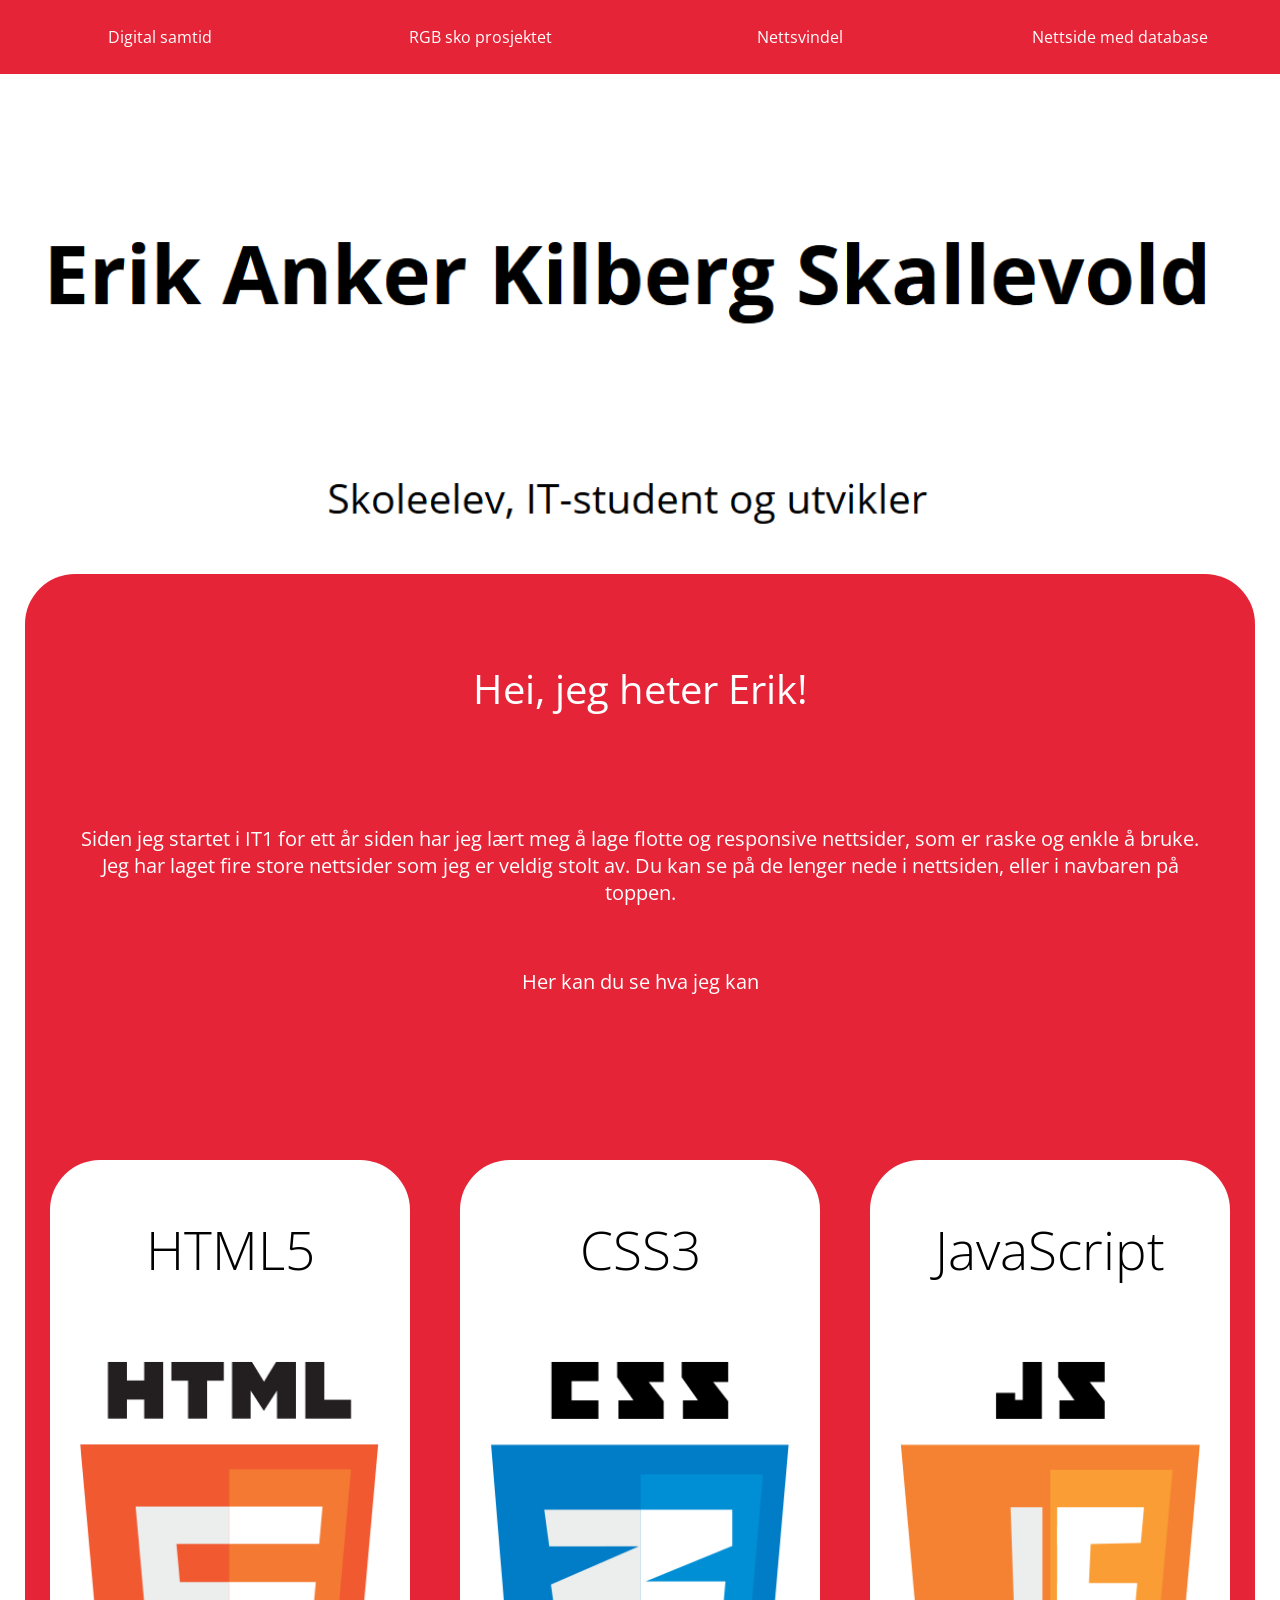
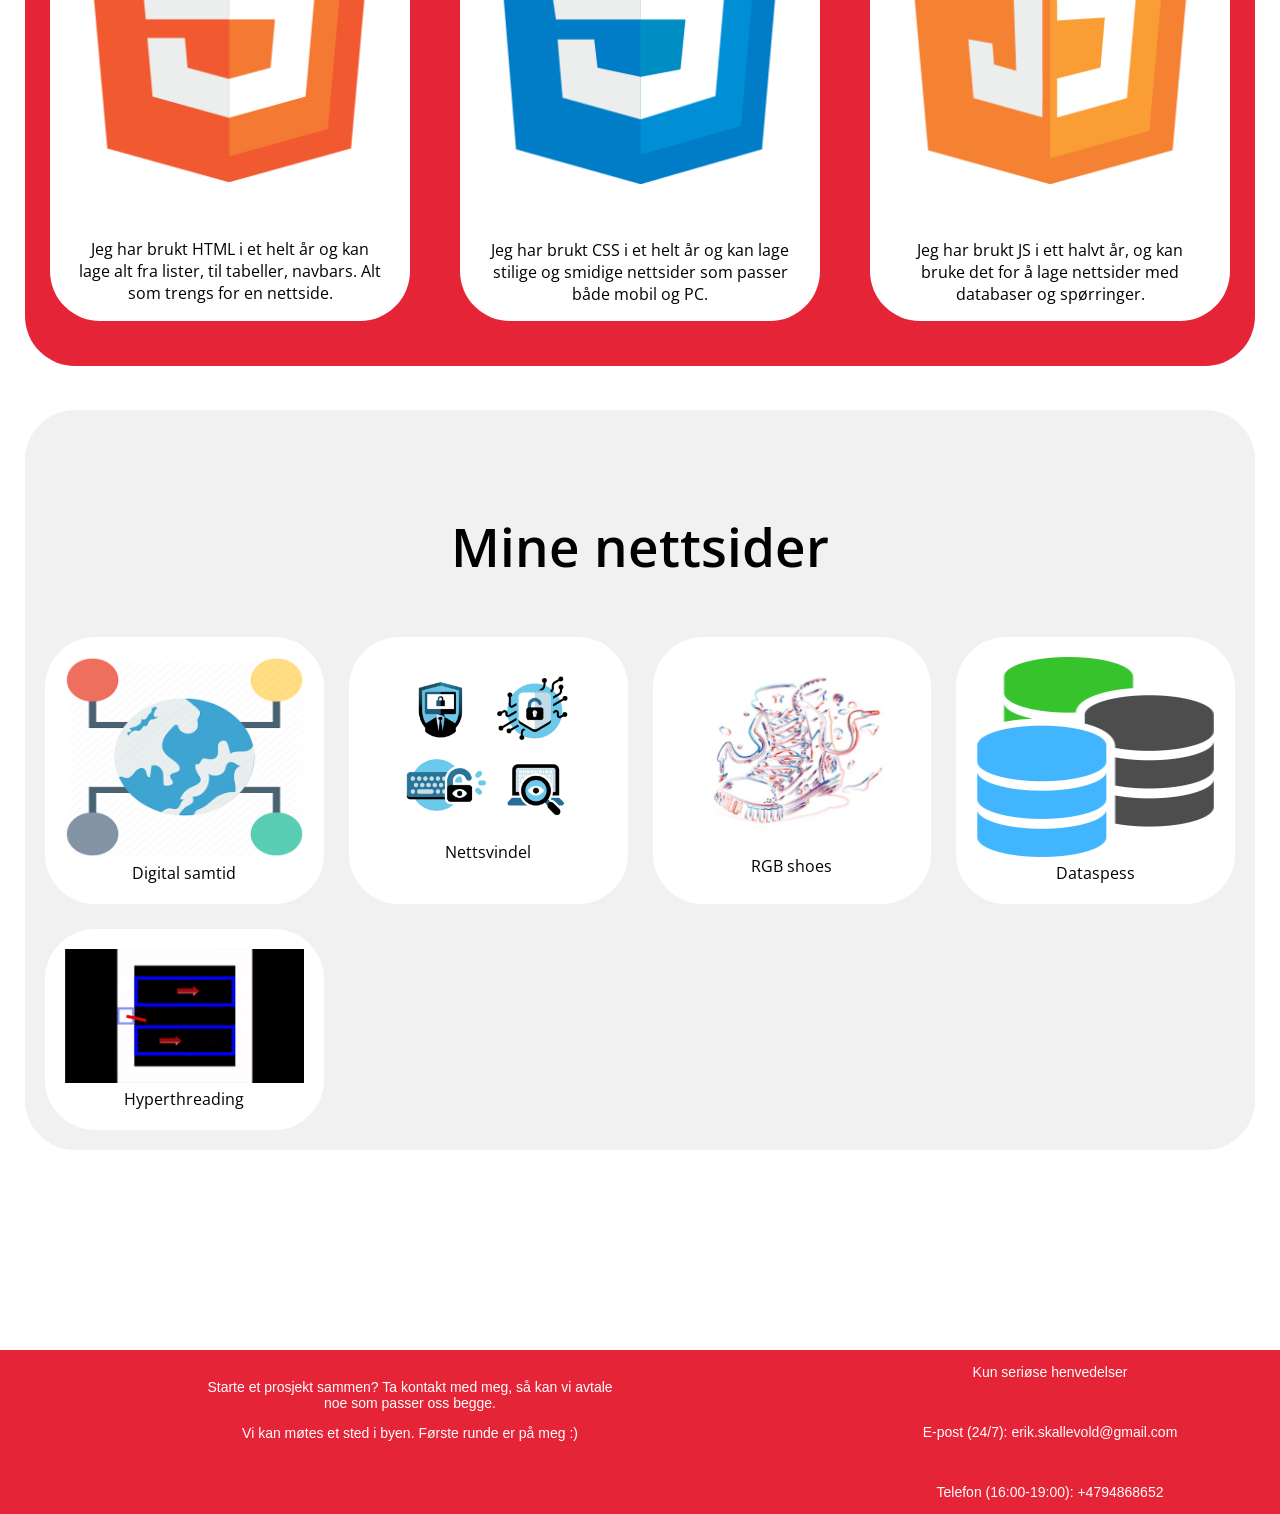
<file: index.html>
<!DOCTYPE html>
<html lang="en" dir="ltr">
  <head>
    <meta charset="utf-8">
    <title>Min portefølje</title>
    <link rel="stylesheet" href="style.css">
    <link href="https://fonts.googleapis.com/css?family=Open+Sans:300,300i,400,400i,600,600i,700,700i,800,800i" rel="stylesheet">
  </head>
  <body>
    <header>
      <ul  id="navbar">
        <div class="list">
          <li class="ikkebildenavbar"> <a href="Digital Samtid\index.html">Digital samtid</a> </li>
          <li class="ikkebildenavbar"> <a href="Nettside prosjekt RGB sko\butikk.html">RGB sko prosjektet</a> </li>
          <li class="ikkebildenavbar"> <a href="Nettsvindel nettside\index.html">Nettsvindel</a> </li>
          <li class="ikkebildenavbar"> <a href="Nettsideprosjekt\hjem.html">Nettside med database</a> </li>
        </div>
      </ul>
    </header>
    <main class="content">
      <section class="velkommen">
        <div class="parallax"></div>
      </section>
      <section class="ommeg">
        <h5>Hei, jeg heter Erik!</h5>
        <br>
        <p>Siden jeg startet i IT1 for ett år siden har jeg lært meg å lage flotte og responsive nettsider, som er raske og enkle å bruke. Jeg har laget fire store nettsider som jeg er veldig stolt av. Du kan se på de lenger nede i nettsiden, eller i navbaren på toppen.</p>
        <br>
        <p>Her kan du se hva jeg kan</p>
      </section>
      <section class="jegkan">
        <div class="del">
          <h3>HTML5</h3>
          <br>
          <img src="bilder/html_logo.png" alt="HTML5 logo">
          <br>
          <p>Jeg har brukt HTML i et helt år og kan lage alt fra lister, til tabeller, navbars. Alt som trengs for en nettside. </p>
        </div>

        <div class="del">
          <h3>CSS3</h3>
          <br>
          <img src="bilder/css_logo.png" alt="CSS3 logo">
          <br>
          <p>Jeg har brukt CSS i et helt år og kan lage stilige og smidige nettsider som passer både mobil og PC.</p>
        </div>

        <div class="del">
          <h3>JavaScript</h3>
          <br>
          <img src="bilder/js_logo.png" alt="Javascript logo">
          <br>
          <p>Jeg har brukt JS i ett halvt år, og kan bruke det for å lage nettsider med databaser og spørringer.</p>
        </div>
      </section>
      <section class="minenettsider">
        <div class="mitt">
          <h2>Mine nettsider</h2>
        </div>
        <section class="jeglaget">
          <div class="jeghar">
            <a href="Digital Samtid\index.html"><img src="bilder/digitalsamtid.png" alt="Digitalsamtid nettside"></a>
            <br>
            <label>Digital samtid</label>
          </div>

          <div class="jeghar">
            <a href="Nettsvindel nettside\index.html"><img src="bilder/nettsvindel.png" alt="Nettsvindel nettside"></a>
            <br>
            <label>Nettsvindel</label>
          </div>

          <div class="jeghar">
            <a href="Nettside prosjekt RGB sko\butikk.html"><img src="bilder/rgbsko.png" alt="RGBsko nettside"></a>
            <br>
            <label>RGB shoes</label>
          </div>

          <div class="jeghar">
            <a href="https://erikankerkilbergskallevold.github.io/Nettsideprosjekt/"><img src="bilder/dataspess.png" alt="Dataspess nettside"></a>
            <br>
            <label>Dataspess</label>
          </div>

          <div class="jeghar">
              <a href="Fysiske_signaler\index.html"> <img src="bilder/hyperthreading.PNG" alt="hyperthreading"> </a>
              <br>
              <label>Hyperthreading</label>
          </div>
        </section>
      </section>

    </main>
    <footer>
        <div class="footertekst">
          <p>Starte et prosjekt sammen? Ta kontakt med meg, så kan vi avtale noe som passer oss begge.</p>
          <p>Vi kan møtes et sted i byen. Første runde er på meg :)</p>
        </div>
          <div class="Kontakt">
            <p>Kun seriøse henvedelser</p>
            <br>
            <p>E-post (24/7): erik.skallevold@gmail.com</p>
            <br>
            <p>Telefon (16:00-19:00): +4794868652</p>
          </div>
    </footer>

  </body>
</html>
</file>
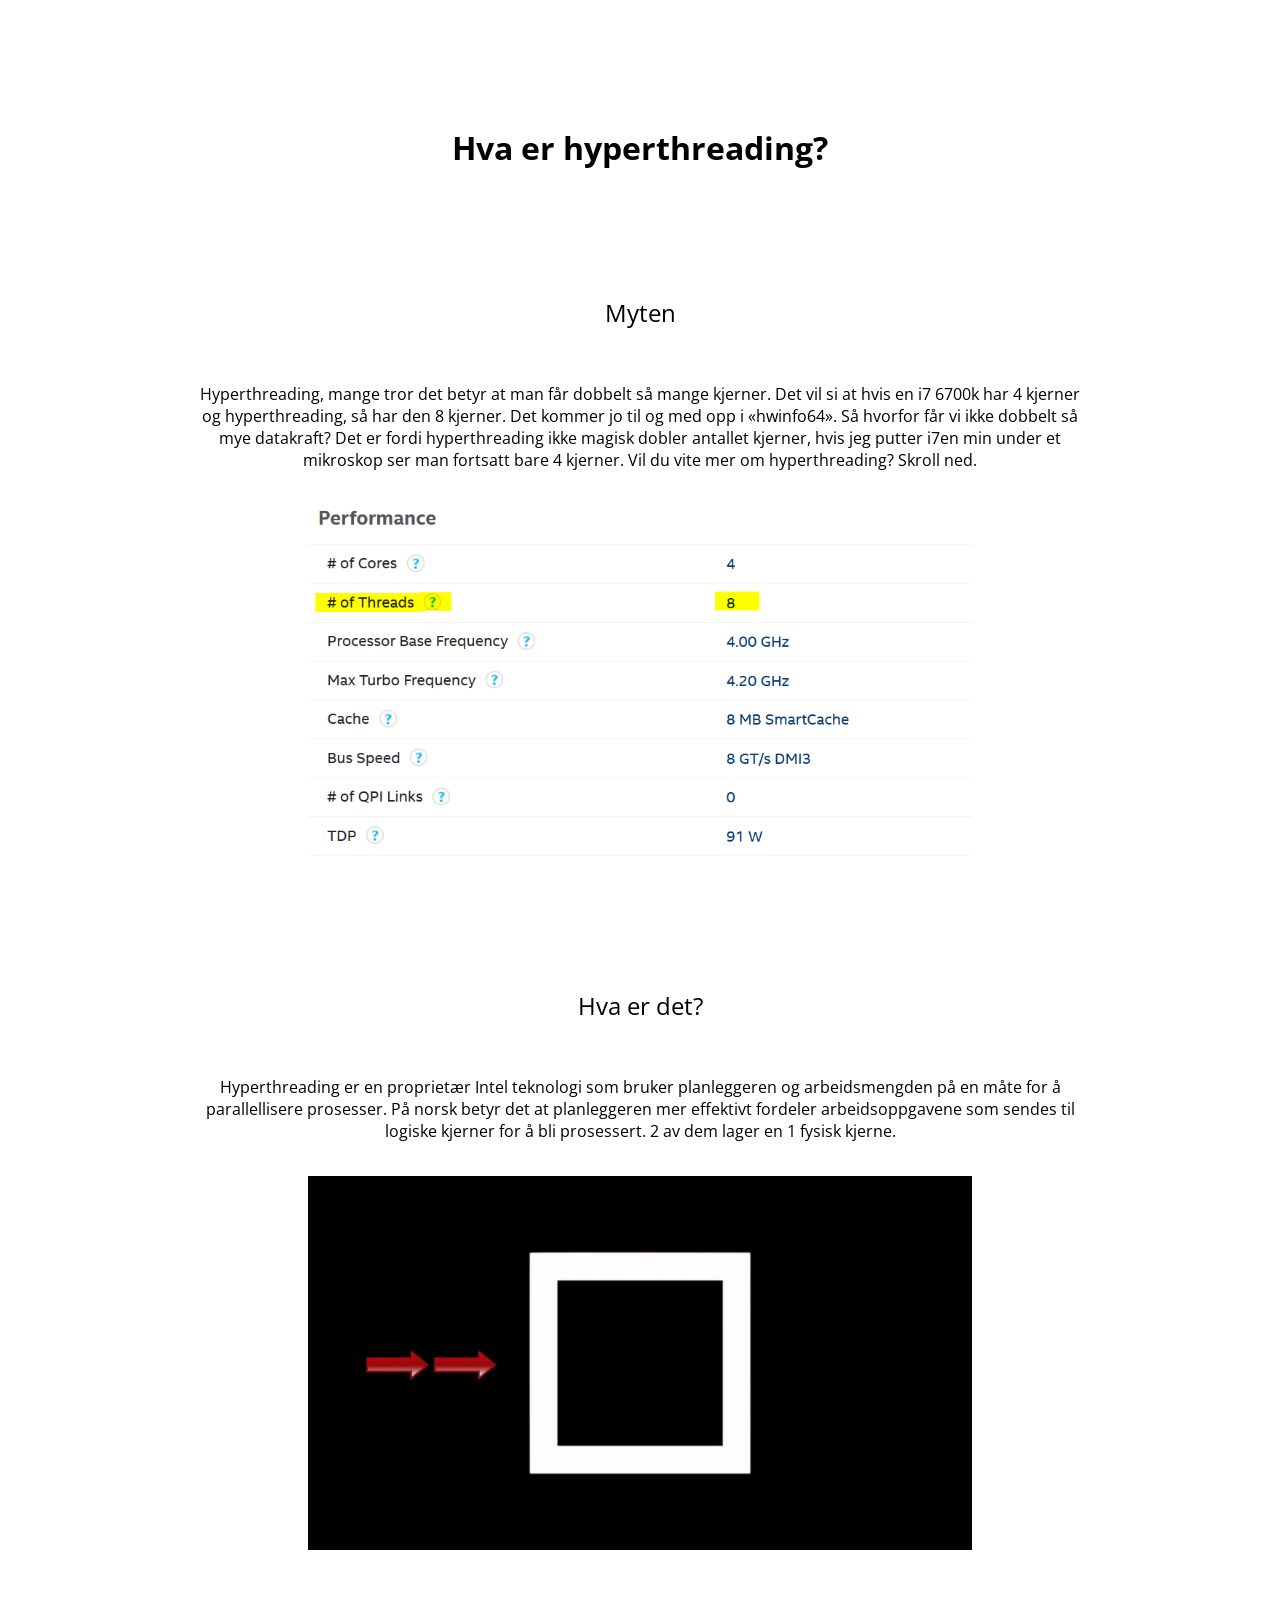
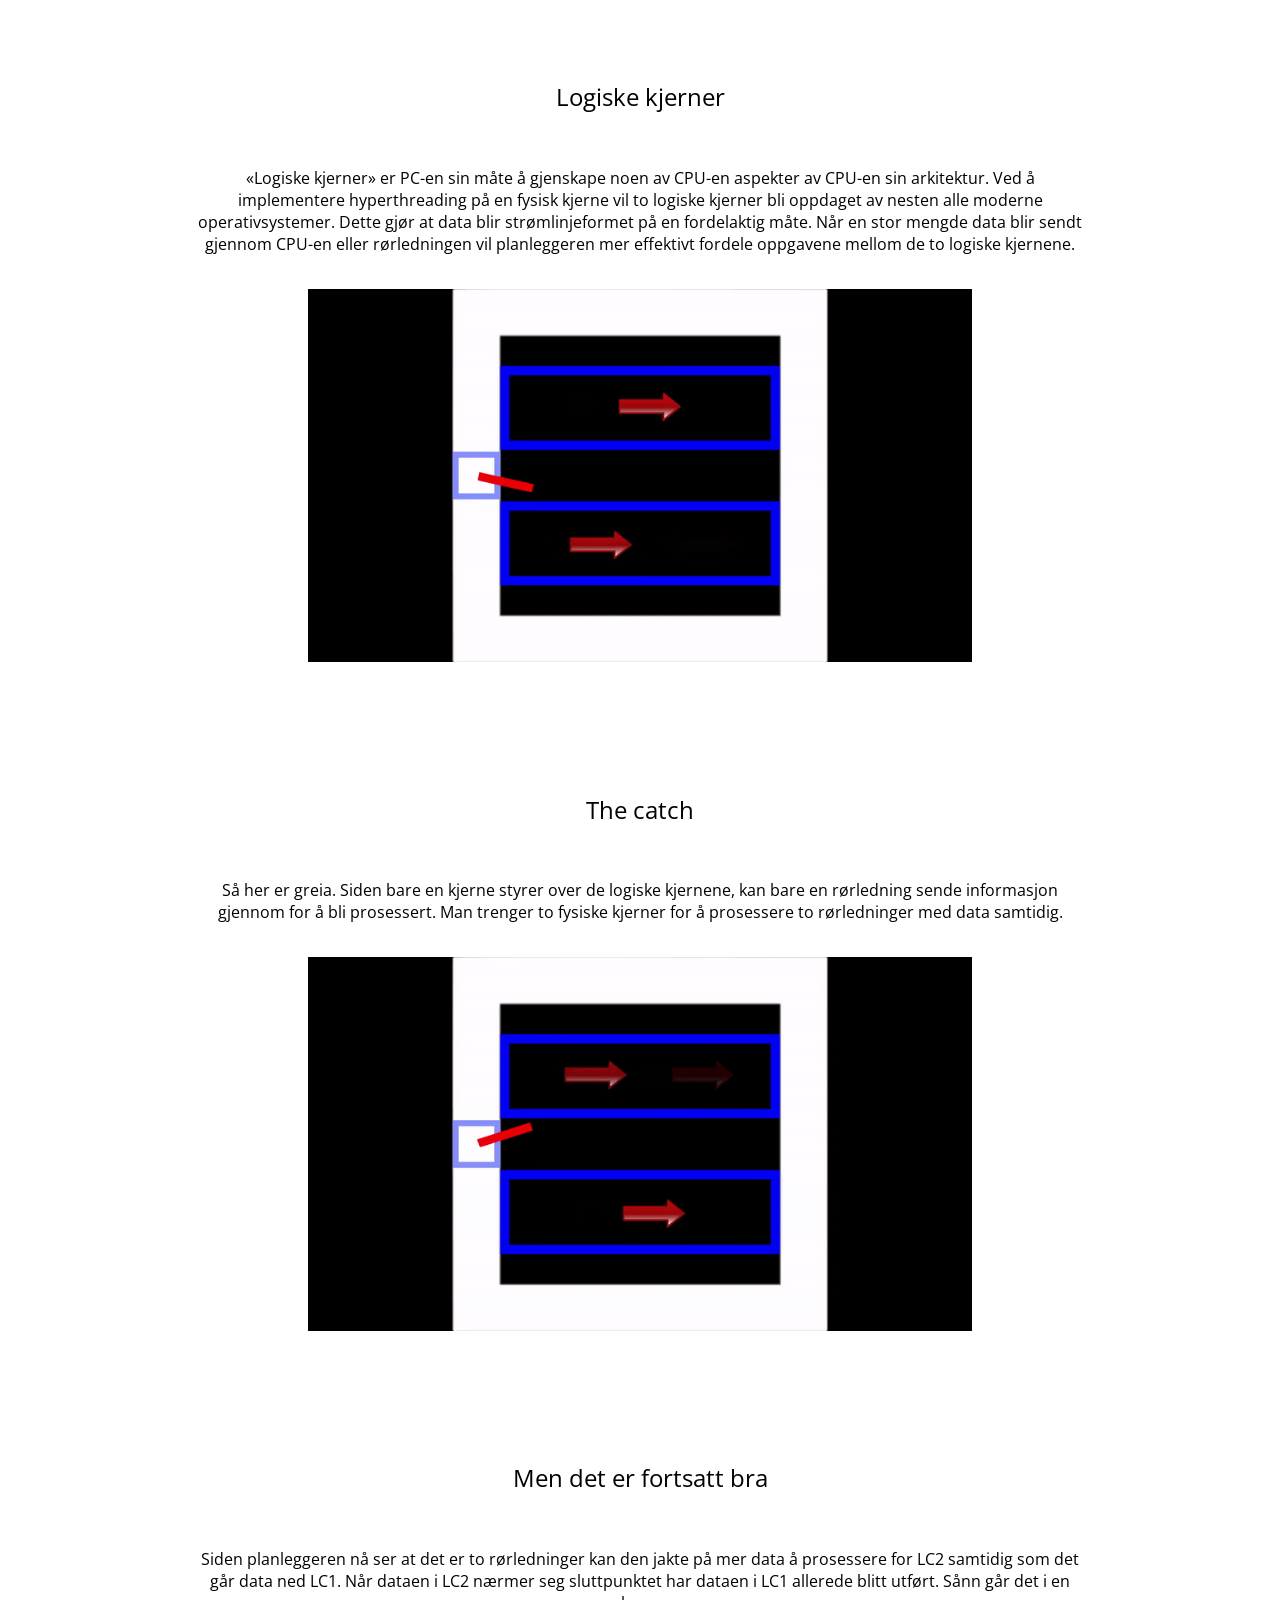
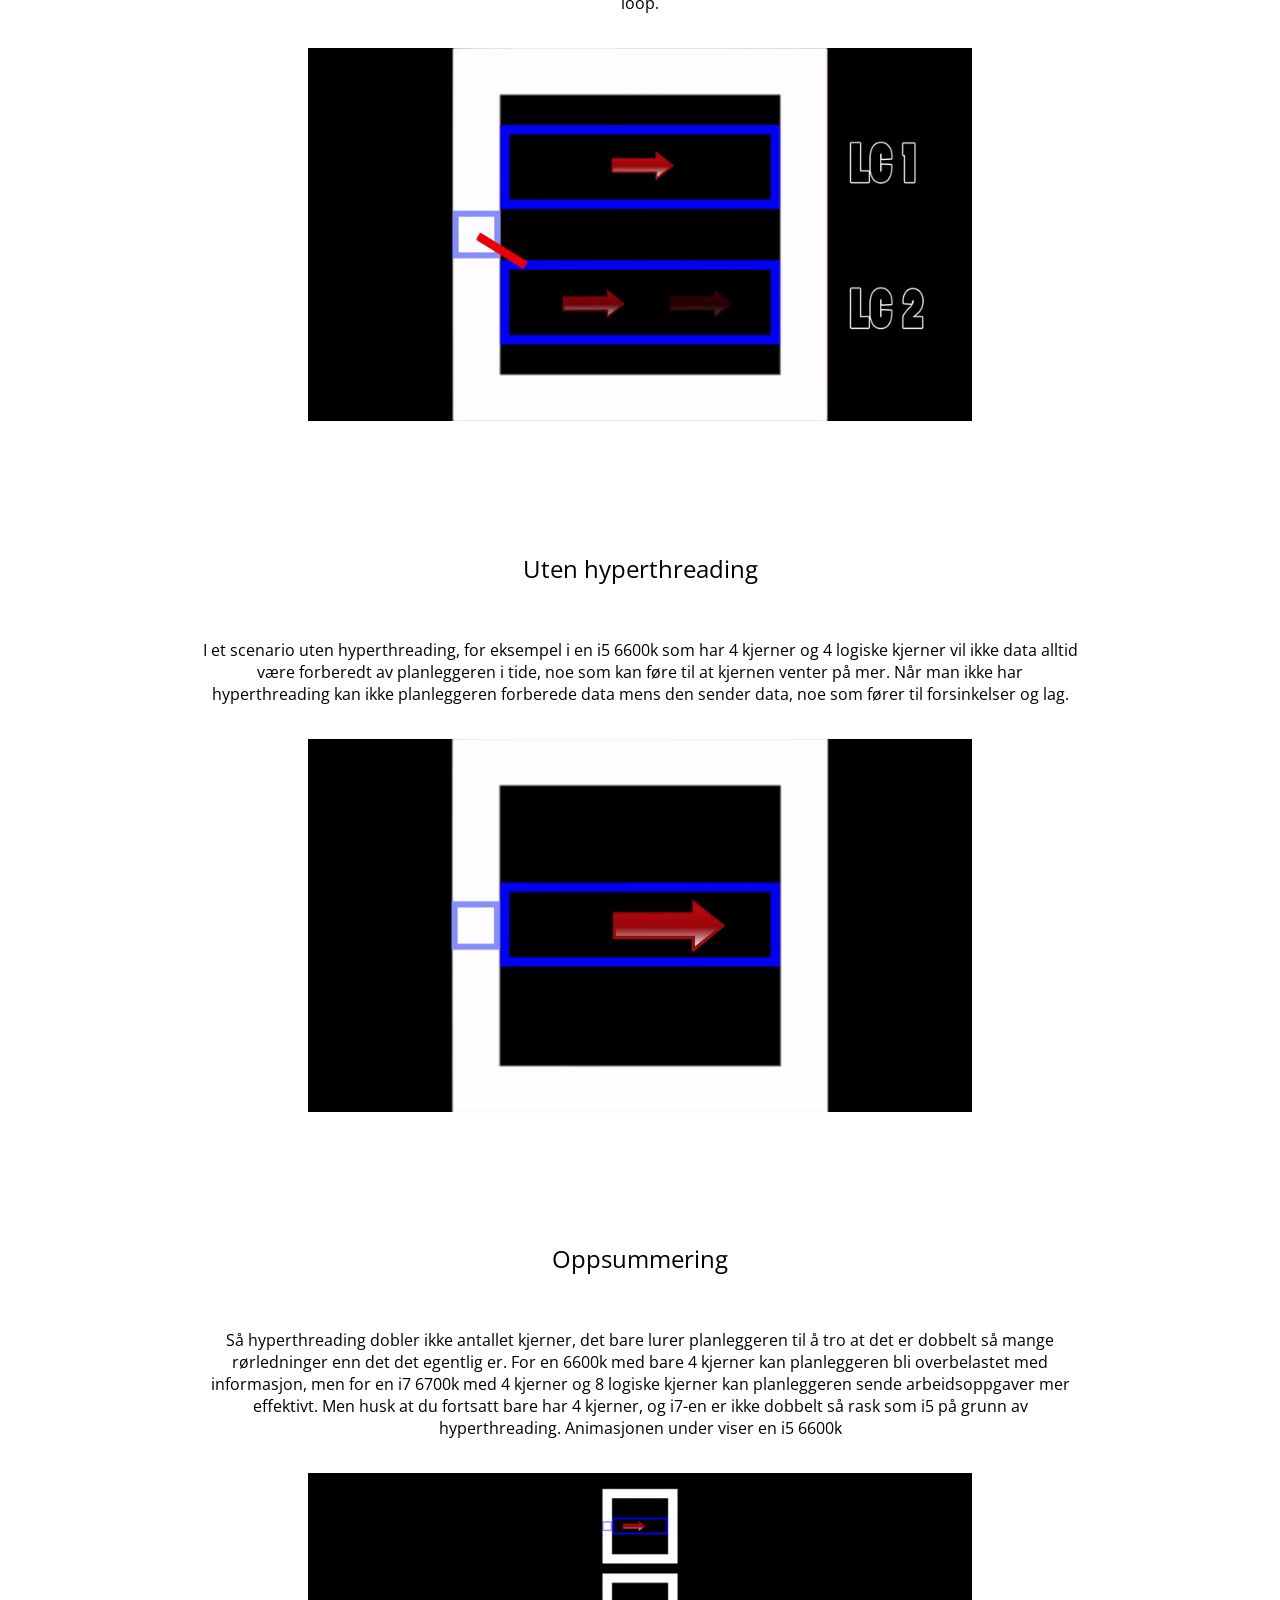
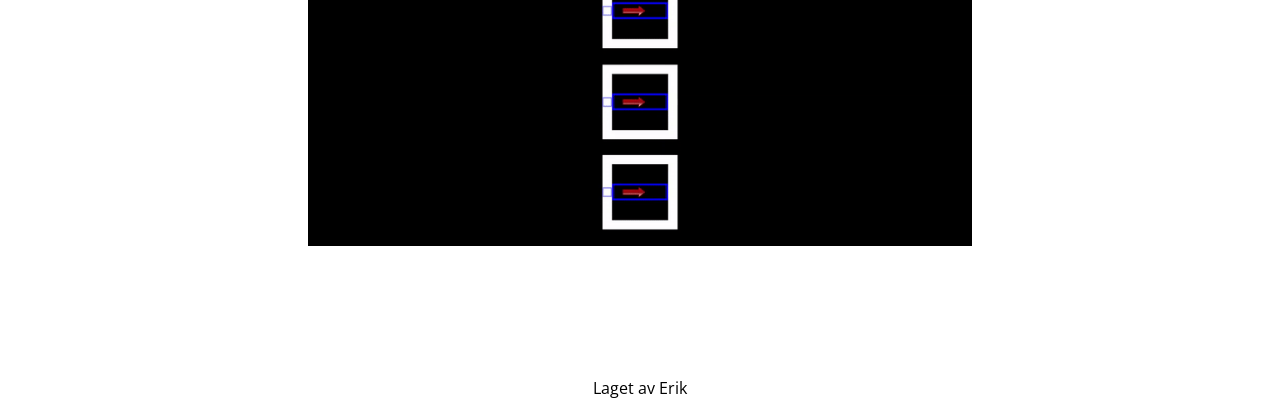
<file: Fysiske_signaler/index.html>
<!DOCTYPE html>
<html lang="en" dir="ltr">
  <head>
    <meta charset="utf-8">
    <title>Hyperthreading</title>
    <link rel="stylesheet" href="style.css">
    <link href="https://fonts.googleapis.com/css?family=Open+Sans:300,300i,400,400i,600,600i,700,700i,800,800i" rel="stylesheet">
  </head>
  <body>
    <header>
      <h1>Hva er hyperthreading?</h1>
    </header>
    <main>
      <section class="innledning">
        <h2>Myten</h2>
        <br>
        <p>Hyperthreading, mange tror det betyr at man får dobbelt så mange kjerner. Det vil si at hvis en i7 6700k har 4 kjerner og hyperthreading, så har den 8 kjerner. Det kommer jo til og med opp i «hwinfo64». Så hvorfor får vi ikke dobbelt så mye datakraft? Det er fordi hyperthreading ikke magisk dobler antallet kjerner, hvis jeg putter i7en min under et mikroskop ser man fortsatt bare 4 kjerner. Vil du vite mer om hyperthreading? Skroll ned.</p>
        <br>
        <img src="bilder/i76700kark.PNG" alt="i7 6700k specsheet">
      </section>
      <section class="hva">
        <h2>Hva er det?</h2>
        <br>
        <p>Hyperthreading er en proprietær Intel teknologi som bruker planleggeren og arbeidsmengden på en måte for å parallellisere prosesser. På norsk betyr det at planleggeren mer effektivt fordeler arbeidsoppgavene som sendes til logiske kjerner for å bli prosessert. 2 av dem lager en 1 fysisk kjerne.</p>
        <br>
        <img src="bilder\schedueler.gif" autoplay loop></img>
      </section>
      <section class="logisk">
        <h2>Logiske kjerner</h2>
        <br>
        <p>«Logiske kjerner» er PC-en sin måte å gjenskape noen av CPU-en aspekter av CPU-en sin arkitektur. Ved å implementere hyperthreading på en fysisk kjerne vil to logiske kjerner bli oppdaget av nesten alle moderne operativsystemer. Dette gjør at data blir strømlinjeformet på en fordelaktig måte. Når en stor mengde data blir sendt gjennom CPU-en eller rørledningen vil planleggeren mer effektivt fordele oppgavene mellom de to logiske kjernene.</p>
        <br>
        <img src="bilder\logisk.gif" autoplay loop></img>
      </section>
      <section class="catch">
        <h2>The catch</h2>
        <br>
        <p>Så her er greia. Siden bare en kjerne styrer over de logiske kjernene, kan bare en rørledning sende informasjon gjennom for å bli prosessert. Man trenger to fysiske kjerner for å prosessere to rørledninger med data samtidig.</p>
        <br>
        <img src="bilder/2isnot1.gif" autoplay loop></img>
      </section>
      <section class="lc1lc2">
        <h2>Men det er fortsatt bra</h2>
        <br>
        <p>Siden planleggeren nå ser at det er to rørledninger kan den jakte på mer data å prosessere for LC2 samtidig som det går data ned LC1. Når dataen i LC2 nærmer seg sluttpunktet har dataen i LC1 allerede blitt utført. Sånn går det i en loop. </p>
        <br>
        <img src="bilder/lc1lc2.gif" loop autoplay></img>
      </section>
      <section class="uten">
        <h2>Uten hyperthreading</h2>
        <br>
        <p>I et scenario uten hyperthreading, for eksempel i en i5 6600k som har 4 kjerner og 4 logiske kjerner vil ikke data alltid være forberedt av planleggeren i tide, noe som kan føre til at kjernen venter på mer. Når man ikke har hyperthreading kan ikke planleggeren forberede data mens den sender data, noe som fører til forsinkelser og lag. </p>
        <br>
        <img src="bilder/1core.gif" loop autoplay></img>
      </section>
      <section class="oppsummer">
        <h2>Oppsummering</h2>
        <br>
        <p>Så hyperthreading dobler ikke antallet kjerner, det bare lurer planleggeren til å tro at det er dobbelt så mange rørledninger enn det det egentlig er. For en 6600k med bare 4 kjerner kan planleggeren bli overbelastet med informasjon, men for en i7 6700k med 4 kjerner og 8 logiske kjerner kan planleggeren sende arbeidsoppgaver mer effektivt. Men husk at du fortsatt bare har 4 kjerner, og i7-en er ikke dobbelt så rask som i5 på grunn av hyperthreading. Animasjonen under viser en i5 6600k</p>
        <br>
        <img src="bilder/i56600k.gif" loop autoplay></img>
      </section>
    </main>
    <footer>
      <p>Laget av Erik</p>
    </footer>
  </body>
</html>
</file>
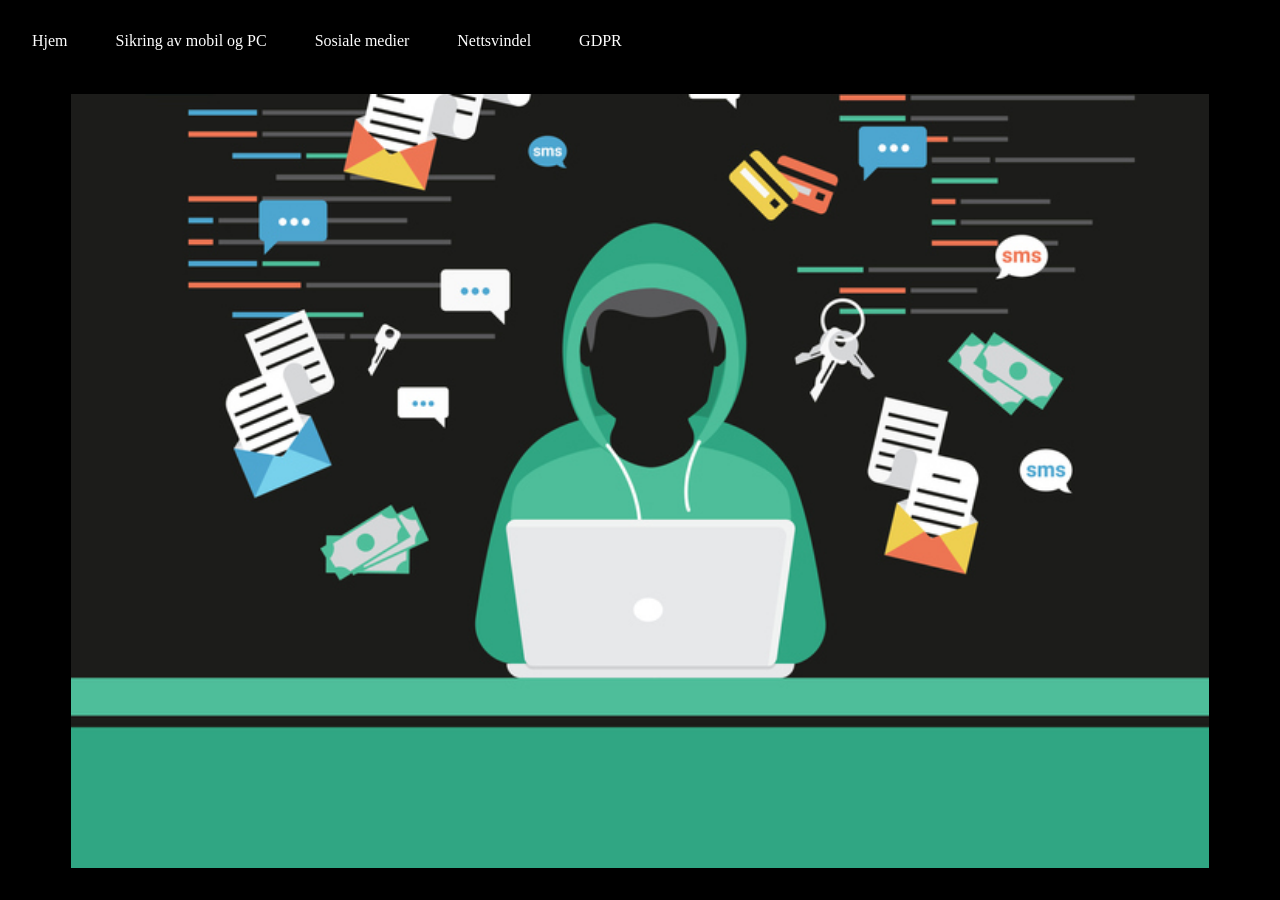
<file: Nettsvindel nettside/index.html>
<!DOCTYPE html>
<html lang="nb" dir="ltr">
  <head>
    <meta charset="utf-8">
    <link rel="stylesheet" href="style.css">
    <title>Nettvett</title>
  </head>
  <body id="forside">
    <header>
      <ul id="ul">
        <li id="li"> <a class="active" href="index.html">Hjem</a> </li> <!--- Navbar -->
        <li id="li"> <a href="passord.html">Sikring av mobil og PC</a> </li>
        <li id="li"> <a href="sosmedier.html">Sosiale medier</a> </li>
        <li id="li"> <a href="nettsvindel.html">Nettsvindel</a> </li>
        <li id="li"> <a href="GDPR.html">GDPR</a> </li>
      </ul>
    </header>
  </body>
  <section class="bilde">
    <img src="Bilder/nettvett.jpg" alt="Bilde av en hacker">
  </section>
</html>
</file>
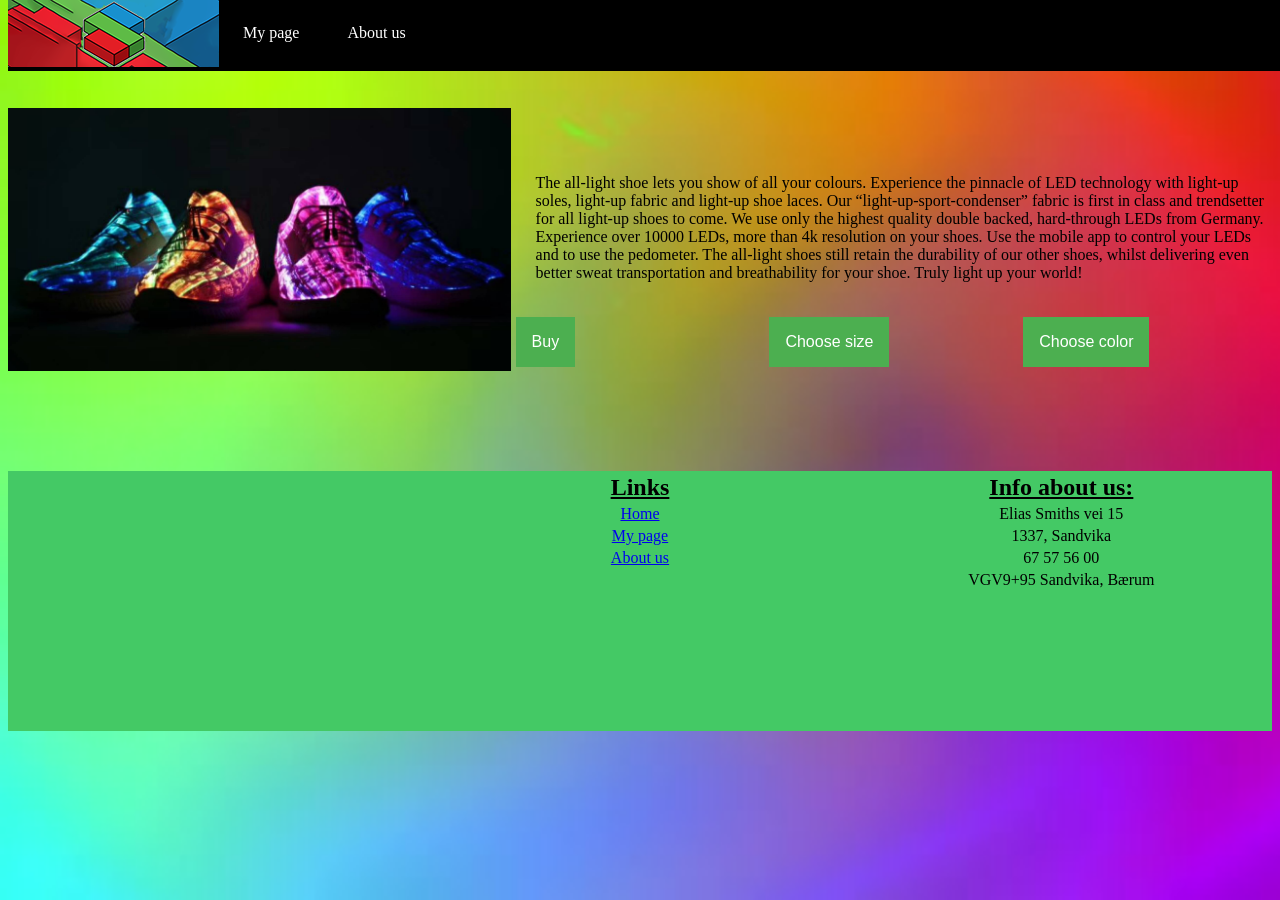
<file: Nettside prosjekt RGB sko/all_light.html>
<html lang="en" dir="ltr">
  <head>
    <meta charset="utf-8">
    <title>All light</title>
    <link rel="stylesheet" href="allight.css">
  </head>
  <body>
    <header>
      <ul>
        <li> <a href="butikk.html"><img src="Bilder\rgb_logo_stor_nettsideprosjkt.png" alt="Hjemknapp"></a> </li> <!--- Navbar -->
        <li class="ikkebildenavbar"> <a href="dinside.html">My page</a> </li>
        <li class="ikkebildenavbar"> <a href="omoss.html">About us</a> </li>
      </ul>
    </header>
    <main>
      <section class="skobilde">
        <div>
          <img src="Bilder\RGB all light shoe.jpg" alt="All light shoe">
        </div>
      </section>
      <section  class="tekst">
        <div>
          <p>The all-light shoe lets you show of all your colours. Experience the pinnacle of LED technology with light-up soles, light-up fabric and light-up shoe laces. Our “light-up-sport-condenser” fabric is first in class and trendsetter for all light-up shoes to come. We use only the highest quality double backed, hard-through LEDs from Germany. Experience over 10000 LEDs, more than 4k resolution on your shoes. Use the mobile app to control your LEDs and to use the pedometer. The all-light shoes still retain the durability of our other shoes, whilst delivering even better sweat transportation and breathability for your shoe. Truly light up your world! </p>
        </div>
      </section>
      <div class="dropdown">
        <button class="dropbtn">Buy</button>
          <div class="dropdown-content">
            <a href="https://xxl.no/">XXL</a>
            <a href="https://www.gsport.no/">G-sport</a>
            <a href="https://www.antonsport.no/">Anton Sport</a>
          </div>
      </div>

      <div class="dropdown">
        <button class="dropbtn">Choose size</button>
          <div class="dropdown-content">
            <input type="radio" name="stor" value=""><label for="">Small</label>
            <input type="radio" name="stor" value=""><label for="">Medium</label>
            <input type="radio" name="stor" value=""><label for="">Large</label>
          </div>
      </div>

      <div class="dropdown">
        <button class="dropbtn">Choose color</button>
          <div class="dropdown-content">
            <input type="radio" name="stor" value=""><label for="">Orange</label>
            <input type="radio" name="stor" value=""><label for="">Blue</label>
            <input type="radio" name="stor" value=""><label for="">Red</label>
            <input type="radio" name="stor" value=""><label for="">Green</label>
            <input type="radio" name="stor" value=""><label for="">Black</label>
            <input type="radio" name="stor" value=""><label for="">Grey</label>
          </div>
      </div>
    </main>
    <footer>
      <section class="logoboks">
        <div class="mapouter"><div class="gmap_canvas"><iframe width="100%" height="250px" id="gmap_canvas" src="https://maps.google.com/maps?q=Sandvika%20skole&t=&z=11&ie=UTF8&iwloc=&output=embed" frameborder="0" scrolling="no" marginheight="0" marginwidth="0"></iframe>
      </section>

      <section>
        <table>
          <thead>
            <tr>
              <th class="text5">Links</th>
            </tr>
          </thead>
          <tbody>
            <tr>
              <td class="text4"> <a href="butikk.html">Home</a> </td>
            </tr>
            <tr>
              <td class="text4"> <a href="dinside.html">My page</a> </td>
            </tr>
            <tr>
              <td class="text4"> <a href="omoss.html">About us</a> </td>
            </tr>
          </tbody>
        </table>
      </section>

      <section>
        <table>
          <thead>
            <tr>
              <th class="text5">Info about us:</th>
            </tr>
          </thead>
          <tbody>
            <tr>
              <td class="text4"><p>Elias Smiths vei 15</p></td>
            </tr>
            <tr>
              <td class="text4"><p>1337, Sandvika</p></td>
            </tr>
            <tr>
              <td class="text4"><p>67 57 56 00</p></td>
            </tr>
            <tr>
              <td class="text4"><p>VGV9+95 Sandvika, Bærum</p></td>
            </tr>
          </tbody>
        </table>
      </section>
    </footer>
  </body>
</html>
</file>
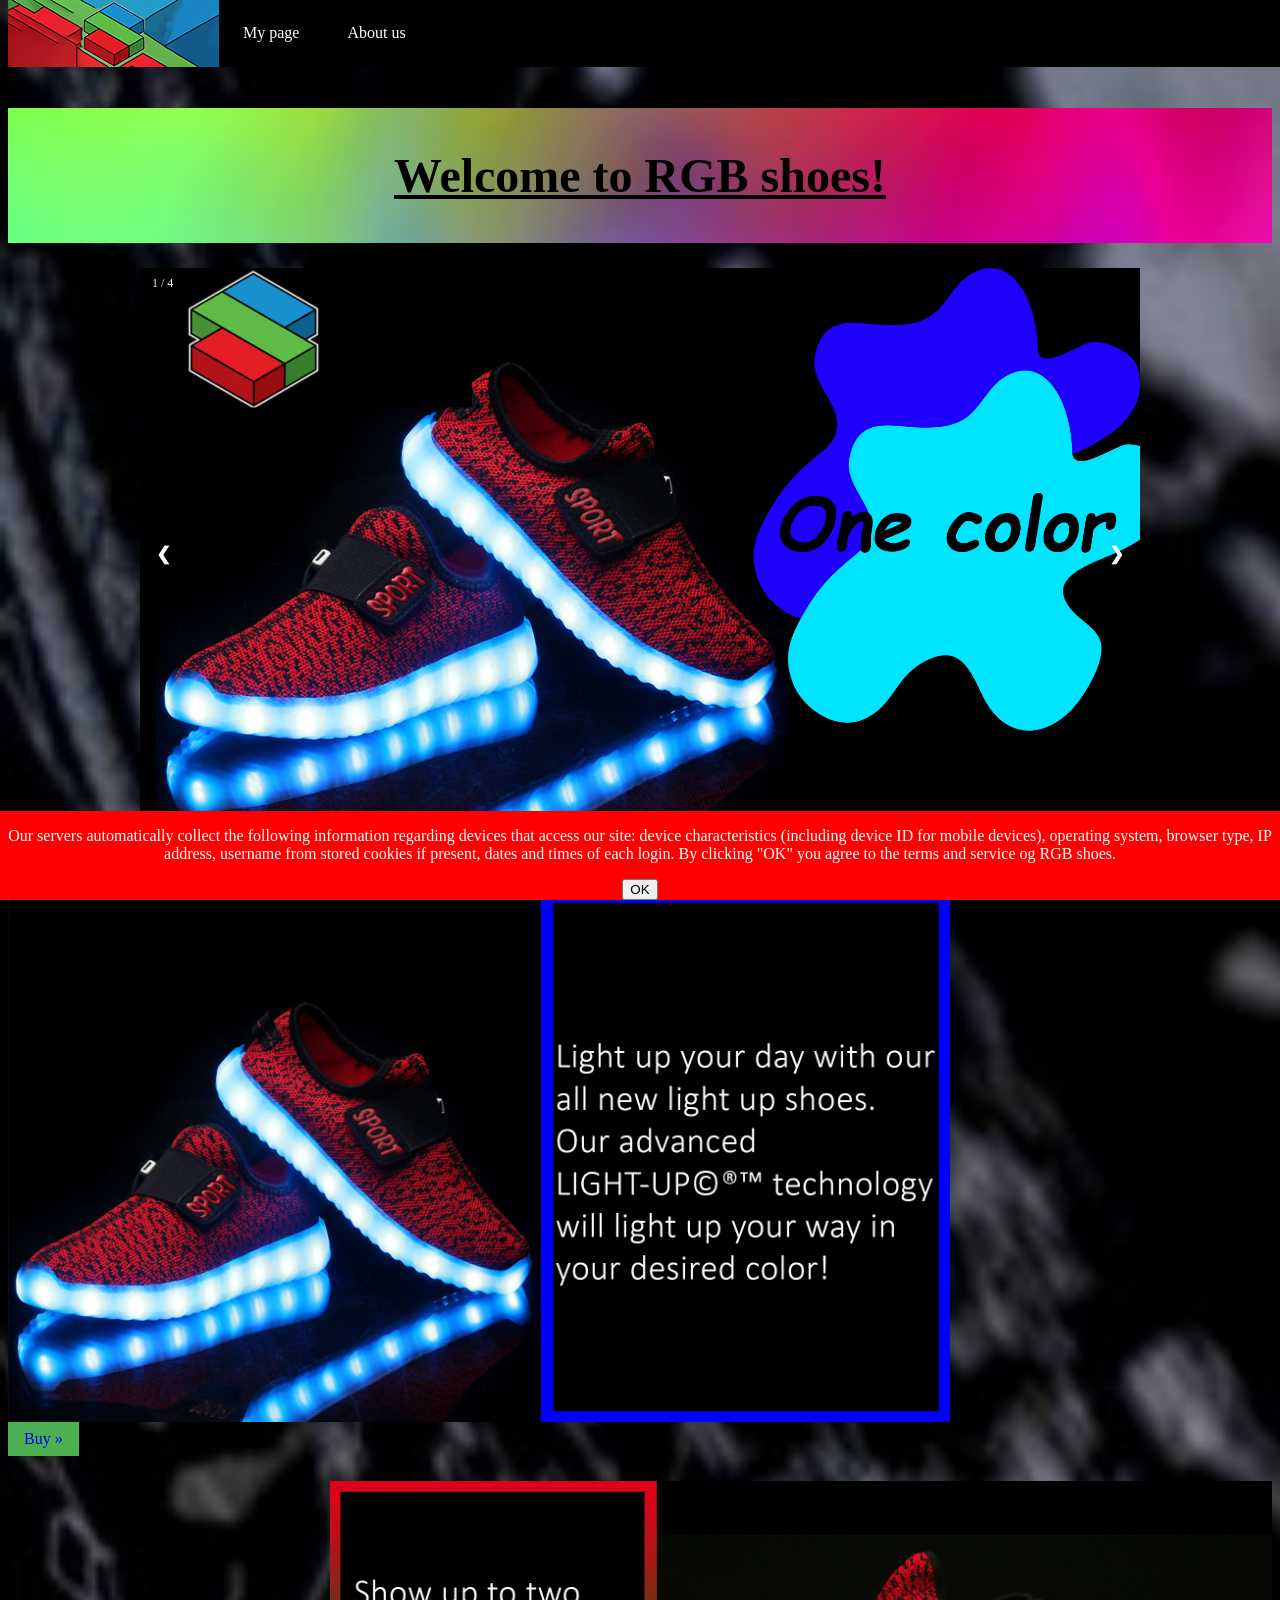
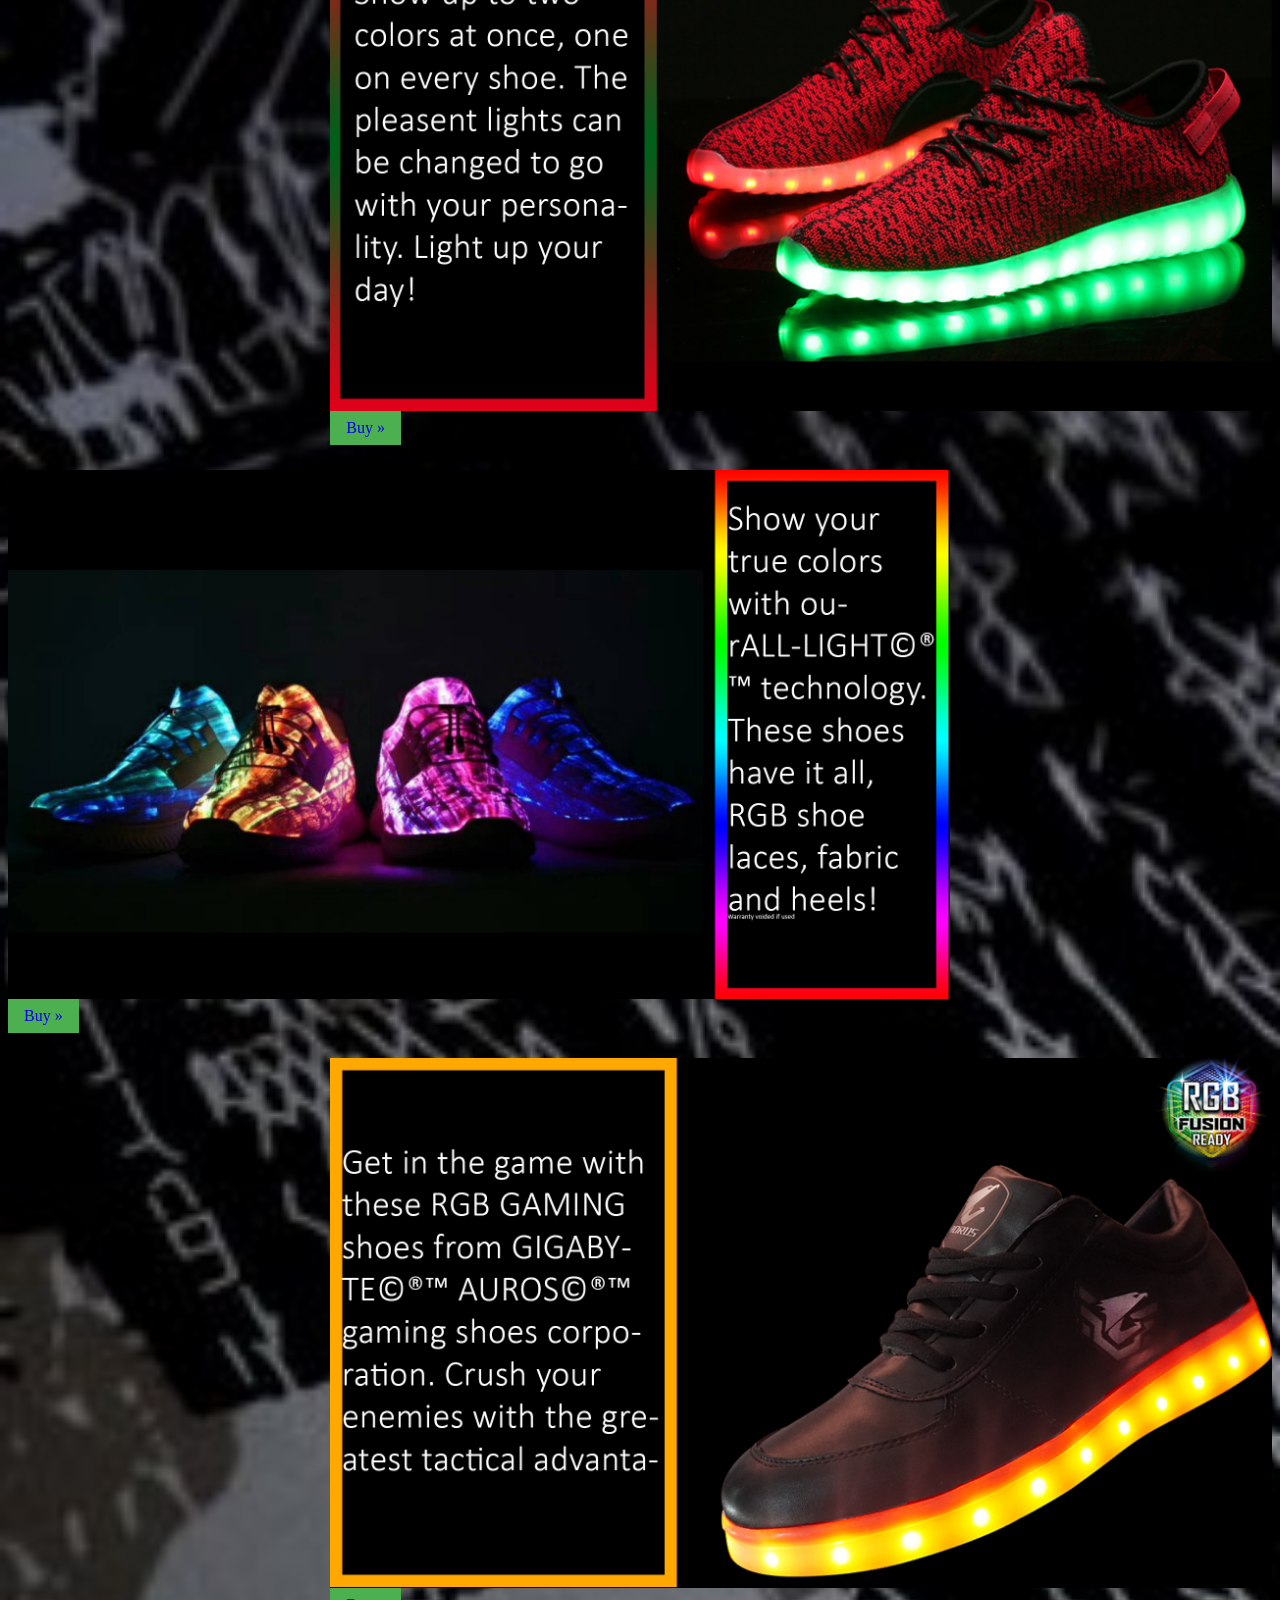
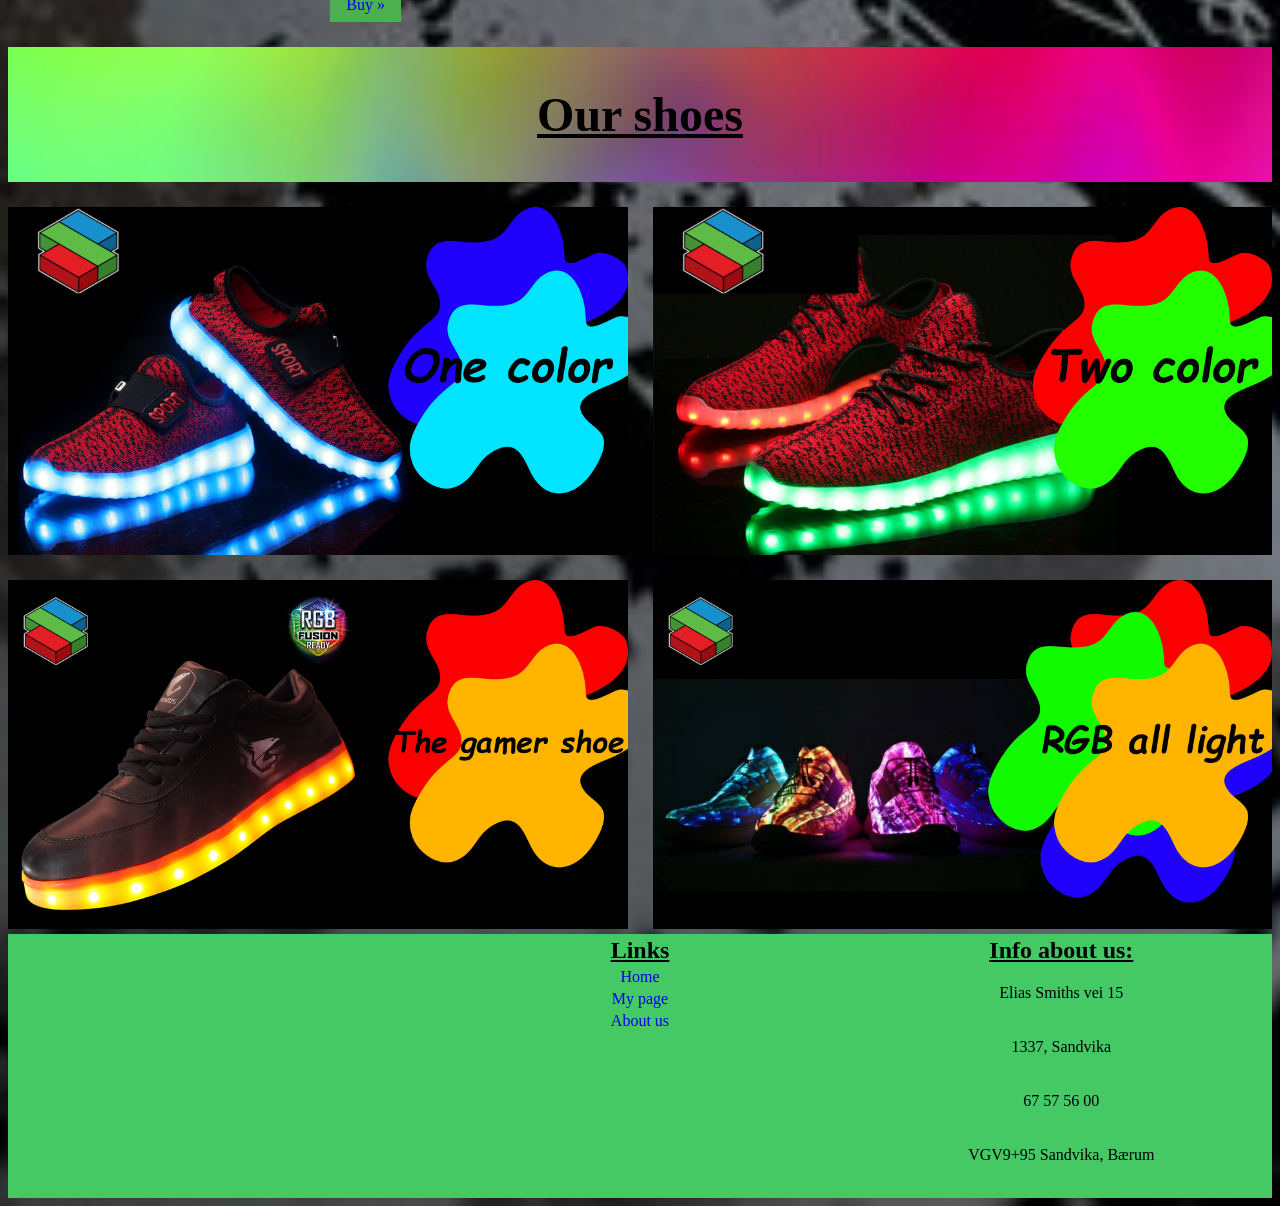
<file: Nettside prosjekt RGB sko/butikk.html>
<!DOCTYPE html>
<html lang="nb" dir="ltr">
  <head>
    <meta charset="utf-8">
    <title>Butikk</title>
    <link rel="stylesheet" href="style.css">
  </head>
  <body>
    <header>
      <ul>
        <li> <a href="butikk.html"><img src="Bilder\rgb_logo_stor_nettsideprosjkt.png" alt="Hjemknapp"></a> </li> <!--- Navbar -->
        <li class="ikkebildenavbar"> <a href="dinside.html">My page</a> </li>
        <li class="ikkebildenavbar"> <a href="omoss.html">About us</a> </li>
      </ul>
    </header>
      <main>

      <section class="longboye">
        <div class="text3">
          <h1>Welcome to RGB shoes!</h1>
        </div>
      </section>

      <section class="slideshow">

        <div class="slideshow-container">

          <div class="mySlides fade">
            <div class="numbertext">1 / 4</div>
              <img src="Bilder\blue and blue poster.png" alt="1 farge sko" style="width:100%">
              <div class="text">RGB one-light</div>
            </div>

            <div class="mySlides fade">
              <div class="numbertext">2 / 4</div>
              <img src="Bilder\Red and green poster.png" alt="2 farge sko" style="width:100%">
              <div class="text">RGB Two-light</div>
            </div>

            <div class="mySlides fade">
              <div class="numbertext">3 / 4</div>
              <img src="Bilder\Gamer shoe poster.png" alt="gamer sko" style="width:100%">
              <div class="text">RGB gamer</div>
            </div>

            <div class="mySlides fade">
              <div class="numbertext">4 / 4</div>
              <img src="Bilder\RGB all light poster.png" alt="All light RGB" style="width:100%">
              <div class="text">RGB all-light</div>
            </div>

            <a class="prev" onclick="plusSlides(-1)">&#10094;</a>
            <a class="next" onclick="plusSlides(1)">&#10095;</a>

            </div>
            <br>

            <div style="text-align:center">
              <span class="dot" onclick="currentSlide(1)"></span>
              <span class="dot" onclick="currentSlide(2)"></span>
              <span class="dot" onclick="currentSlide(3)"></span>
              <span class="dot" onclick="currentSlide(3)"></span>
            </div>
      </section>

      <section class="Stortbilde">
        <div class="Stortbilde">
        <img src="Bilder\blue and blue with text.png" alt="">
        </div>
        <div class="btn btnmarginbtm">
          <a class="" href="one_color.html">Buy »</a>
        </div>
      </section>

      <section class="usynlig2">

      </section>

      <section class="usynlig2">

      </section>

      <section class="Stortbilde">
        <div class="Stortbilde">
        <img src="Bilder\Red and green with text.png" alt="">
        </div>
        <div class="btn btnmarginbtm">
          <a class="" href="two_color.html">Buy »</a>
        </div>
      </section>

      <section class="Stortbilde">
        <div class="Stortbilde">
        <img src="Bilder\all color with text.png" alt="">
        </div>
        <div class="btn btnmarginbtm">
          <a class="" href="all_light.html">Buy »</a>
        </div>
      </section>

      <section class="usynlig2">

      </section>

      <section class="usynlig2">

      </section>

      <section class="Stortbilde">
        <div class="Stortbilde">
        <img src="Bilder\Gamer shoe with text.png" alt="">
        </div>
        <div class="btn btnmarginbtm">
          <a class="" href="Gamer_shoe.html">Buy »</a>
        </div>
      </section>

      <section class="longboye">
        <div class="text3">
          <h1>Our shoes</h1>
        </div>
      </section>

      <section class="middelssak">
        <div class="container">
            <img src="Bilder\blue and blue poster.png" alt="1 farge sko" class="image">
          <div class="overlay">
            <div class="text1"><a href="one_color.html"><p>Light up your day with our all new light up shoes. Our advanced <b>LIGHT-UP©®™</b> technology will light up your way in your desired color!</p></a></div>
          </div>
        </div>
      </section>

      <section class="middelssak">
        <div class="container">
            <img src="Bilder\Red and green poster.png" alt="2 farge sko" class="image">
          <div class="overlay">
            <div class="text1"><a href="two_color.html"><p>Show up to two colors at once, one on every shoe. The pleasent lights can be changed to go with your personality. Light up your day!</p></a></div>
          </div>
        </div>
      </section>

      <section class="middelssak">
        <div class="container">
            <img src="Bilder\Gamer shoe poster.png" alt="gamer sko" class="image">
          <div class="overlay">
            <div class="text1"><a href="Gamer_shoe.html"> Get in the game with these RGB GAMING shoes from <b>GIGABYTE©®™ AUROS©®™</b> gaming shoes corporation. Crush your enemies with the greatest tactical advantage!</a></div>
          </div>
        </div>
      </section>

      <section class="middelssak">
        <div class="container">
            <img src="Bilder\RGB all light poster.png" alt="All light RGB" class="image">
          <div class="overlay">
            <div class="text1"><a href="all_light.html"><p>Show your true colors with our <b>ALL-LIGHT©®™</b> technology. These shoes have it all, RGB shoe laces, fabric and heels! Warranty voided if used</p></a></div>
          </div>
        </div>
      </section>

        <script>
          var slideIndex = 1;
          showSlides(slideIndex);

          function plusSlides(n) {
            showSlides(slideIndex += n);
          }

          function currentSlide(n) {
            showSlides(slideIndex = n);
          }

        function showSlides(n) {
          var i;
          var slides = document.getElementsByClassName("mySlides");
          var dots = document.getElementsByClassName("dot");
          if (n > slides.length) {slideIndex = 1}
          if (n < 1) {slideIndex = slides.length}
          for (i = 0; i < slides.length; i++) {
              slides[i].style.display = "none";
          }
          for (i = 0; i < dots.length; i++) {
              dots[i].className = dots[i].className.replace(" active", "");
          }
          slides[slideIndex-1].style.display = "block";
          dots[slideIndex-1].className += " active";
        }

        </script>

      </main>
    <cookie>
      <section id="hidefooter">
        <div class="footer">
          <div class="cookies">
            <p>Our servers automatically collect the following information regarding devices that access our site: device characteristics (including device ID for mobile devices), operating system, browser type, IP address, username from stored cookies if present, dates and times of each login. By clicking "OK" you agree to the terms and service og RGB shoes.</p>
            <button onclick="document.getElementById('hidefooter').style.display='none'"type="button" name="button">OK</button><!---Dette er min helt egne kode -->
          </div>
        </div>
      </section>
    </cookie>
    <footer>
      <section class="logoboks">
        <div class="mapouter"><div class="gmap_canvas"><iframe width="100%" height="250px" id="gmap_canvas" src="https://maps.google.com/maps?q=Sandvika%20skole&t=&z=11&ie=UTF8&iwloc=&output=embed" frameborder="0" scrolling="no" marginheight="0" marginwidth="0"></iframe>
      </section>

      <section>
        <table>
          <thead>
            <tr>
              <th class="text5">Links</th>
            </tr>
          </thead>
          <tbody>
            <tr>
              <td class="text4"> <a href="butikk.html">Home</a> </td>
            </tr>
            <tr>
              <td class="text4"> <a href="dinside.html">My page</a> </td>
            </tr>
            <tr>
              <td class="text4"> <a href="omoss.html">About us</a> </td>
            </tr>
          </tbody>
        </table>
      </section>

      <section>
        <table>
          <thead>
            <tr>
              <th class="text5">Info about us:</th>
            </tr>
          </thead>
          <tbody>
            <tr>
              <td class="text4"><p>Elias Smiths vei 15</p></td>
            </tr>
            <tr>
              <td class="text4"><p>1337, Sandvika</p></td>
            </tr>
            <tr>
              <td class="text4"><p>67 57 56 00</p></td>
            </tr>
            <tr>
              <td class="text4"><p>VGV9+95 Sandvika, Bærum</p></td>
            </tr>
          </tbody>
        </table>
      </section>
    </footer>
  </body>
</html>
</file>
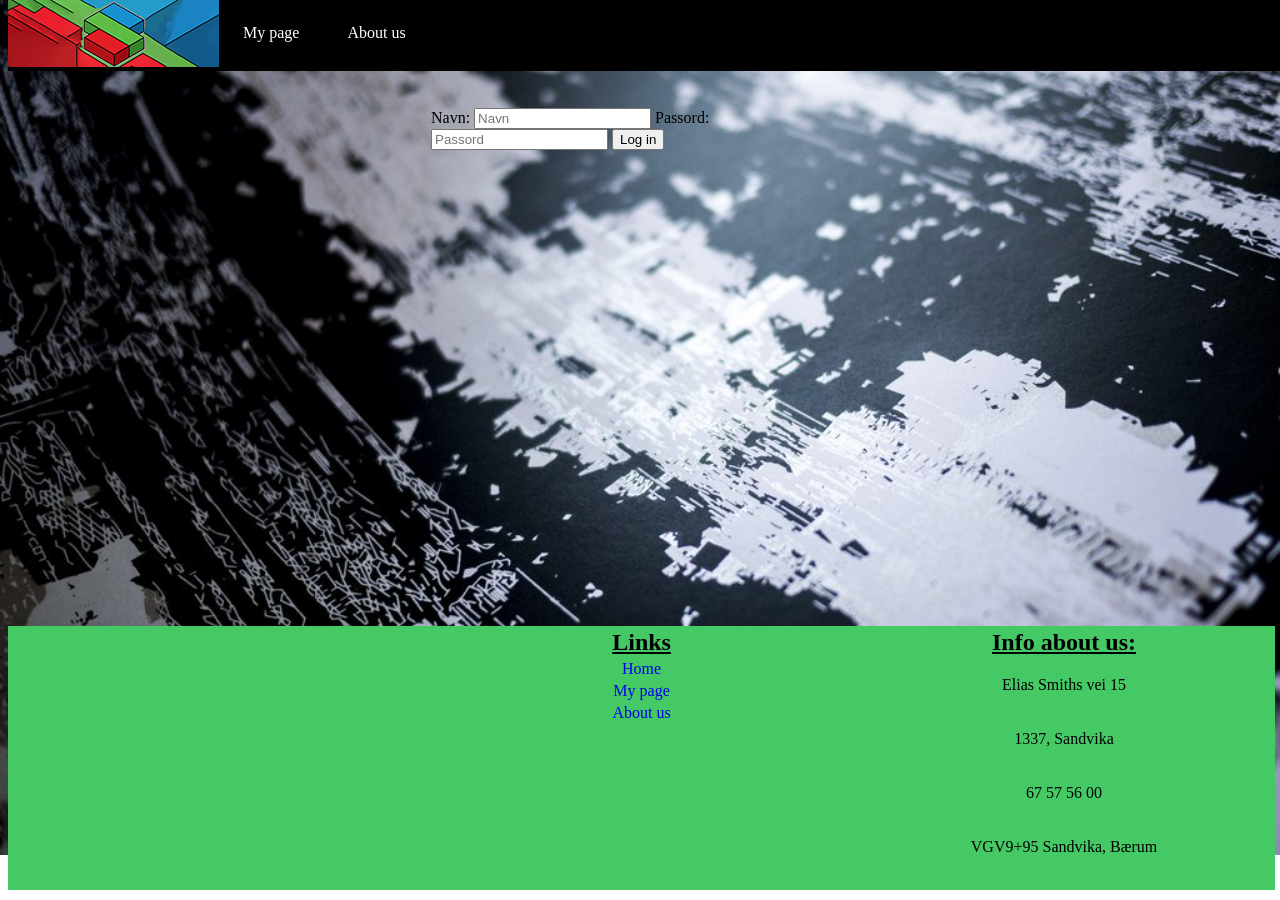
<file: Nettside prosjekt RGB sko/dinside.html>
<!DOCTYPE html>
<html lang="en" dir="ltr">
  <head>
    <meta charset="utf-8">
    <link rel="stylesheet" href="style4.css">
    <title>Logg inn</title>
  </head>
  <body>
    <header>
      <ul>
        <li> <a href="butikk.html"><img src="Bilder\rgb_logo_stor_nettsideprosjkt.png" alt="Hjemknapp"></a> </li> <!--- Navbar -->
        <li class="ikkebildenavbar"> <a href="dinside.html">My page</a> </li>
        <li class="ikkebildenavbar"> <a href="omoss.html">About us</a> </li>
      </ul>
    </header>
    <main class="logginngrid">
      <div class="usynig">

      </div>
      <div class="usynig">
        <form action="dinside_inne.html">
        <label>Navn:</label>
        <input type="text" name="navn" required placeholder="Navn" value="">
        <label>Passord:</label>
        <input type="text" name="passord" required placeholder="Passord" value="">
        <button type="submit">Log in</button>
      </div>
      <div class="usynig">

      </div>
    </main>
    <footer>
      <section class="logoboks">
        <div class="mapouter"><div class="gmap_canvas"><iframe width="100%" height="250px" id="gmap_canvas" src="https://maps.google.com/maps?q=Sandvika%20skole&t=&z=11&ie=UTF8&iwloc=&output=embed" frameborder="0" scrolling="no" marginheight="0" marginwidth="0"></iframe>
      </section>

      <section>
        <table>
          <thead>
            <tr>
              <th class="text5">Links</th>
            </tr>
          </thead>
          <tbody>
            <tr>
              <td class="text4"> <a href="butikk.html">Home</a> </td>
            </tr>
            <tr>
              <td class="text4"> <a href="dinside.html">My page</a> </td>
            </tr>
            <tr>
              <td class="text4"> <a href="omoss.html">About us</a> </td>
            </tr>
          </tbody>
        </table>
      </section>

      <section>
        <table>
          <thead>
            <tr>
              <th class="text5">Info about us:</th>
            </tr>
          </thead>
          <tbody>
            <tr>
              <td class="text4"><p>Elias Smiths vei 15</p></td>
            </tr>
            <tr>
              <td class="text4"><p>1337, Sandvika</p></td>
            </tr>
            <tr>
              <td class="text4"><p>67 57 56 00</p></td>
            </tr>
            <tr>
              <td class="text4"><p>VGV9+95 Sandvika, Bærum</p></td>
            </tr>
          </tbody>
        </table>
      </section>
    </footer>
  </body>
</html>
</file>
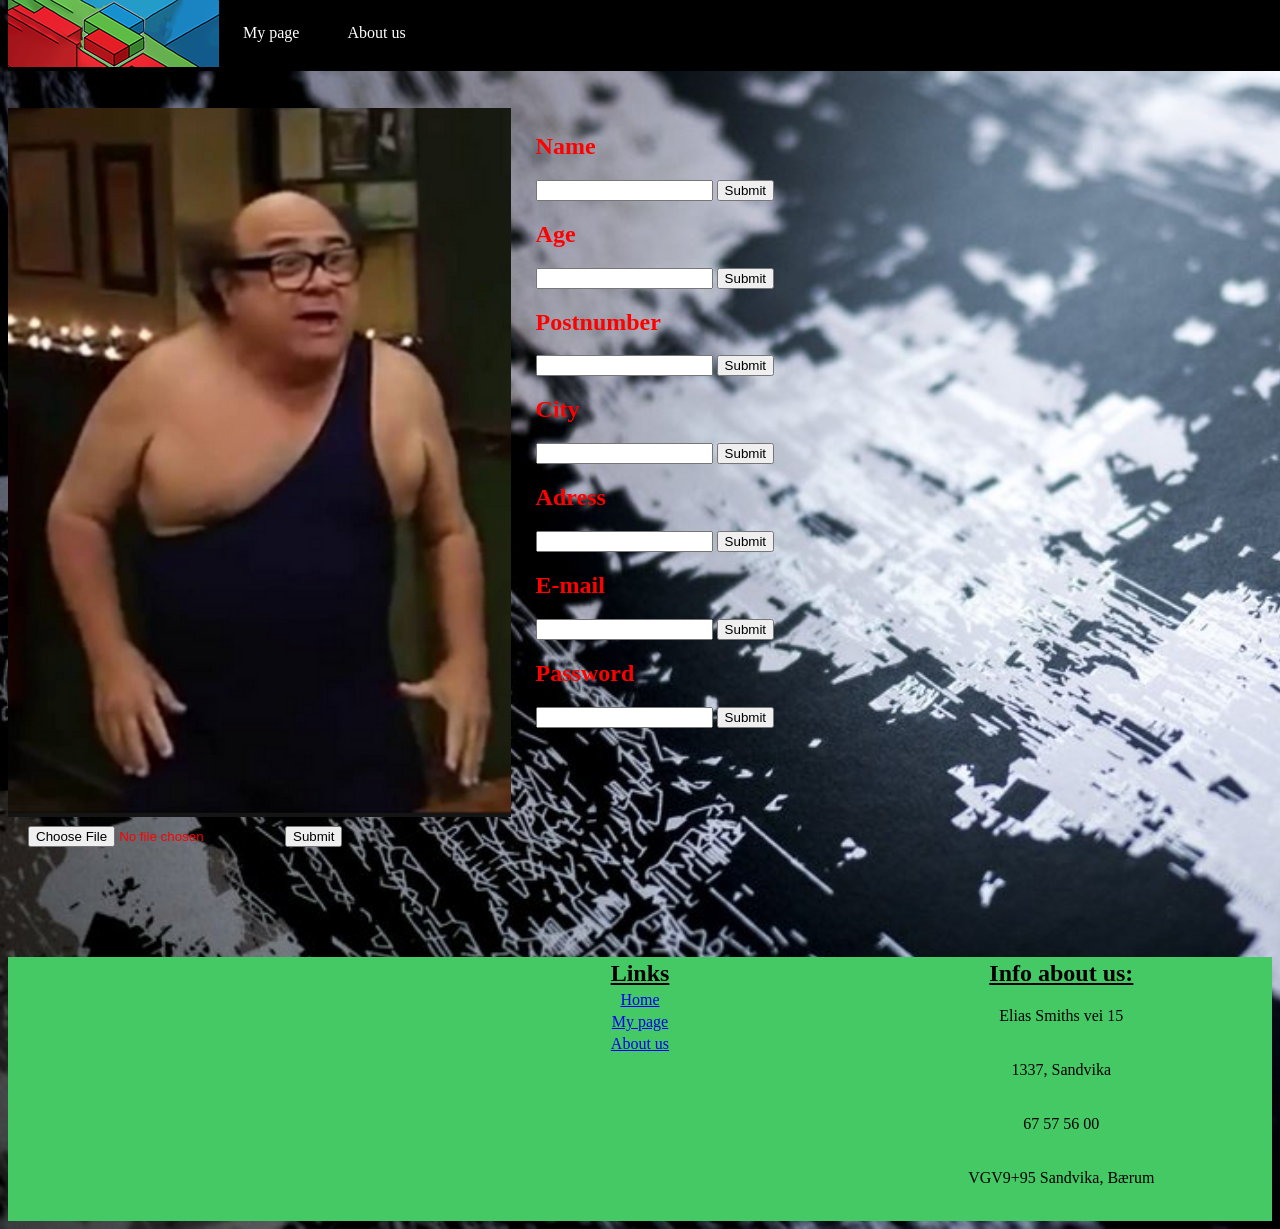
<file: Nettside prosjekt RGB sko/dinside_inne.html>
<!DOCTYPE html>
<html lang="en" dir="ltr">
  <head>
    <meta charset="utf-8">
    <title></title>
  </head>
  <body>
    <!DOCTYPE html>
    <html lang="en" dir="ltr">
      <head>
        <meta charset="utf-8">
        <title>Gamer shoe</title>
        <link rel="stylesheet" href="butikkside.css">
      </head>
      <body>
    <header>
      <ul>
        <li> <a href="butikk.html"><img src="Bilder\rgb_logo_stor_nettsideprosjkt.png" alt="Hjemknapp"></a> </li> <!--- Navbar -->
        <li class="ikkebildenavbar"> <a href="dinside.html">My page</a> </li>
        <li class="ikkebildenavbar"> <a href="omoss.html">About us</a> </li>
      </ul>
    </header>
    <main>
      <section class="skobilde">
        <div>
          <img src="Bilder\im the trashman.PNG" alt="Gamer RGB shoe">
        </div>
        <div class="tekst">
          <form action="/action_page.php">
            <input type="file" name="pic" accept="image/*">
            <input type="submit">
          </form>
        </div>
      </section>
      <section  class="tekst">
        <div>
          <h1>Name</h1>
          <input type="text" name="text" accept="text/plain/*">
          <input type="submit">
          <br>
          <h1>Age</h1>
          <input type="text" name="text" accept="text/plain/*">
          <input type="submit">
          <br>
          <h1>Postnumber</h1>
          <input type="text" name="text" accept="text/plain/*">
          <input type="submit">
          <br>
          <h1>City</h1>
          <input type="text" name="text" accept="text/plain/*">
          <input type="submit">
          <br>
          <h1>Adress</h1>
          <input type="text" name="text" accept="text/plain/*">
          <input type="submit">
          <br>
          <h1>E-mail</h1>
          <input type="text" name="text" accept="text/plain/*">
          <input type="submit">
          <br>
          <h1>Password</h1>
          <input type="text" name="text" accept="text/plain/*">
          <input type="submit">
        </div>
      </section>
    </main>
    <footer>
      <section class="logoboks">
        <div class="mapouter"><div class="gmap_canvas"><iframe width="100%" height="250px" id="gmap_canvas" src="https://maps.google.com/maps?q=Sandvika%20skole&t=&z=11&ie=UTF8&iwloc=&output=embed" frameborder="0" scrolling="no" marginheight="0" marginwidth="0"></iframe>
      </section>

      <section>
        <table>
          <thead>
            <tr>
              <th class="text5">Links</th>
            </tr>
          </thead>
          <tbody>
            <tr>
              <td class="text4"> <a href="butikk.html">Home</a> </td>
            </tr>
            <tr>
              <td class="text4"> <a href="dinside.html">My page</a> </td>
            </tr>
            <tr>
              <td class="text4"> <a href="omoss.html">About us</a> </td>
            </tr>
          </tbody>
        </table>
      </section>

      <section>
        <table>
          <thead>
            <tr>
              <th class="text5">Info about us:</th>
            </tr>
          </thead>
          <tbody>
            <tr>
              <td class="text4"><p>Elias Smiths vei 15</p></td>
            </tr>
            <tr>
              <td class="text4"><p>1337, Sandvika</p></td>
            </tr>
            <tr>
              <td class="text4"><p>67 57 56 00</p></td>
            </tr>
            <tr>
              <td class="text4"><p>VGV9+95 Sandvika, Bærum</p></td>
            </tr>
          </tbody>
        </table>
      </section>
    </footer>
  </body>
</html>
</file>
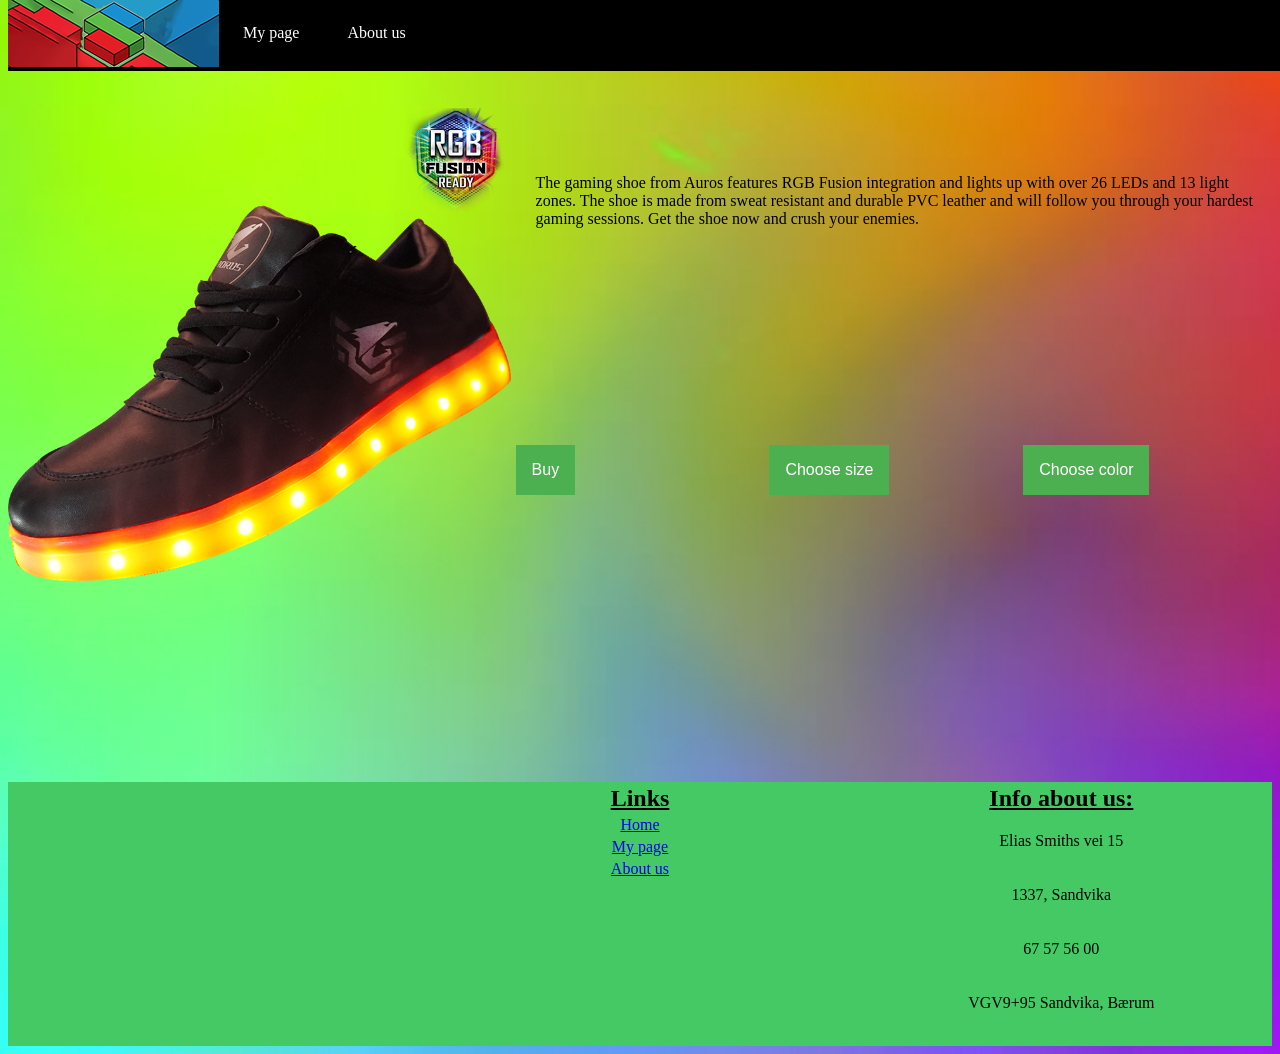
<file: Nettside prosjekt RGB sko/Gamer_shoe.html>
<!DOCTYPE html>
<html lang="en" dir="ltr">
  <head>
    <meta charset="utf-8">
    <title>Gamer shoe</title>
    <link rel="stylesheet" href="allight.css">
  </head>
  <body>
    <header>
      <ul>
        <li> <a href="butikk.html"><img src="Bilder\rgb_logo_stor_nettsideprosjkt.png" alt="Hjemknapp"></a> </li> <!--- Navbar -->
        <li class="ikkebildenavbar"> <a href="dinside.html">My page</a> </li>
        <li class="ikkebildenavbar"> <a href="omoss.html">About us</a> </li>
      </ul>
    </header>
    <main>
      <section class="skobilde">
        <div>
          <img src="Bilder\the gamer RGB shoe.png" alt="Gamer RGB shoe">
        </div>
      </section>
      <section  class="tekst">
        <div>
          <p>The gaming shoe from Auros features RGB Fusion integration and lights up with over 26 LEDs and 13 light zones. The shoe is made from sweat resistant and durable PVC leather and will follow you through your hardest gaming sessions. Get the shoe now and crush your enemies.</p>
        </div>
      </section>
        <div class="dropdown">
          <button class="dropbtn">Buy</button>
            <div class="dropdown-content">
              <a href="https://xxl.no/">XXL</a>
              <a href="https://www.gsport.no/">G-sport</a>
              <a href="https://www.antonsport.no/">Anton Sport</a>
            </div>
        </div>

        <div class="dropdown">
          <button class="dropbtn">Choose size</button>
            <div class="dropdown-content">
              <input type="radio" name="stor" value=""><label for="">Small</label>
              <input type="radio" name="stor" value=""><label for="">Medium</label>
              <input type="radio" name="stor" value=""><label for="">Large</label>
            </div>
        </div>

        <div class="dropdown">
          <button class="dropbtn">Choose color</button>
            <div class="dropdown-content">
              <input type="radio" name="stor" value=""><label for="">Orange</label>
              <input type="radio" name="stor" value=""><label for="">Blue</label>
              <input type="radio" name="stor" value=""><label for="">Red</label>
              <input type="radio" name="stor" value=""><label for="">Green</label>
              <input type="radio" name="stor" value=""><label for="">Black</label>
              <input type="radio" name="stor" value=""><label for="">Grey</label>
            </div>
        </div>

    </main>
    <footer>
      <section class="logoboks">
        <div class="mapouter"><div class="gmap_canvas"><iframe width="100%" height="250px" id="gmap_canvas" src="https://maps.google.com/maps?q=Sandvika%20skole&t=&z=11&ie=UTF8&iwloc=&output=embed" frameborder="0" scrolling="no" marginheight="0" marginwidth="0"></iframe>
      </section>

      <section>
        <table>
          <thead>
            <tr>
              <th class="text5">Links</th>
            </tr>
          </thead>
          <tbody>
            <tr>
              <td class="text4"> <a href="butikk.html">Home</a> </td>
            </tr>
            <tr>
              <td class="text4"> <a href="dinside.html">My page</a> </td>
            </tr>
            <tr>
              <td class="text4"> <a href="omoss.html">About us</a> </td>
            </tr>
          </tbody>
        </table>
      </section>

      <section>
        <table>
          <thead>
            <tr>
              <th class="text5">Info about us:</th>
            </tr>
          </thead>
          <tbody>
            <tr>
              <td class="text4"><p>Elias Smiths vei 15</p></td>
            </tr>
            <tr>
              <td class="text4"><p>1337, Sandvika</p></td>
            </tr>
            <tr>
              <td class="text4"><p>67 57 56 00</p></td>
            </tr>
            <tr>
              <td class="text4"><p>VGV9+95 Sandvika, Bærum</p></td>
            </tr>
          </tbody>
        </table>
      </section>
    </footer>
  </body>
</html>
</file>
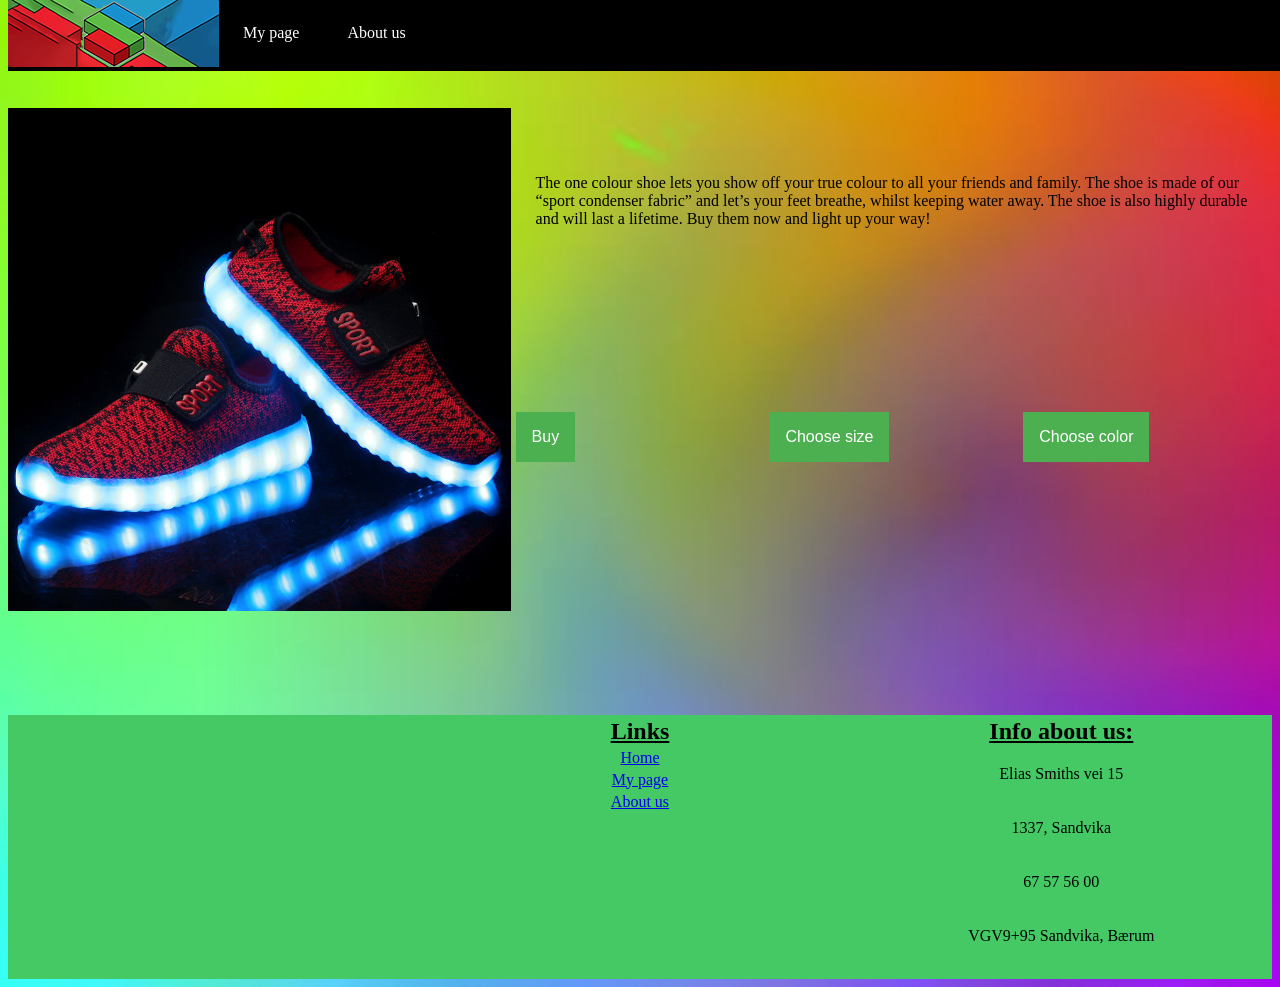
<file: Nettside prosjekt RGB sko/one_color.html>
<!DOCTYPE html>
<html lang="en" dir="ltr">
  <head>
    <meta charset="utf-8">
    <title>One color</title>
    <link rel="stylesheet" href="allight.css">
  </head>
  <body>
    <header>
      <ul>
        <li> <a href="butikk.html"><img src="Bilder\rgb_logo_stor_nettsideprosjkt.png" alt="Hjemknapp"></a> </li> <!--- Navbar -->
        <li class="ikkebildenavbar"> <a href="dinside.html">My page</a> </li>
        <li class="ikkebildenavbar"> <a href="omoss.html">About us</a> </li>
      </ul>
    </header>
    <main>
      <section class="skobilde">
        <div>
          <img src="Bilder\blue and blue.jpg" alt="One color shoe">
        </div>
      </section>
      <section  class="tekst">
        <div>
          <p>The one colour shoe lets you show off your true colour to all your friends and family. The shoe is made of our “sport condenser fabric” and let’s your feet breathe, whilst keeping water away. The shoe is also highly durable and will last a lifetime. Buy them now and light up your way!</p>
        </div>
      </section>
      <div class="dropdown">
        <button class="dropbtn">Buy</button>
          <div class="dropdown-content">
            <a href="https://xxl.no/">XXL</a>
            <a href="https://www.gsport.no/">G-sport</a>
            <a href="https://www.antonsport.no/">Anton Sport</a>
          </div>
      </div>

      <div class="dropdown">
        <button class="dropbtn">Choose size</button>
          <div class="dropdown-content">
            <input type="radio" name="stor" value=""><label for="">Small</label>
            <input type="radio" name="stor" value=""><label for="">Medium</label>
            <input type="radio" name="stor" value=""><label for="">Large</label>
          </div>
      </div>

      <div class="dropdown">
        <button class="dropbtn">Choose color</button>
          <div class="dropdown-content">
            <input type="radio" name="stor" value=""><label for="">Orange</label>
            <input type="radio" name="stor" value=""><label for="">Blue</label>
            <input type="radio" name="stor" value=""><label for="">Red</label>
            <input type="radio" name="stor" value=""><label for="">Green</label>
            <input type="radio" name="stor" value=""><label for="">Black</label>
            <input type="radio" name="stor" value=""><label for="">Grey</label>
          </div>
      </div>
    </main>
    <footer>
      <section class="logoboks">
        <div class="mapouter"><div class="gmap_canvas"><iframe width="100%" height="250px" id="gmap_canvas" src="https://maps.google.com/maps?q=Sandvika%20skole&t=&z=11&ie=UTF8&iwloc=&output=embed" frameborder="0" scrolling="no" marginheight="0" marginwidth="0"></iframe>
      </section>

      <section>
        <table>
          <thead>
            <tr>
              <th class="text5">Links</th>
            </tr>
          </thead>
          <tbody>
            <tr>
              <td class="text4"> <a href="butikk.html">Home</a> </td>
            </tr>
            <tr>
              <td class="text4"> <a href="dinside.html">My page</a> </td>
            </tr>
            <tr>
              <td class="text4"> <a href="omoss.html">About us</a> </td>
            </tr>
          </tbody>
        </table>
      </section>

      <section>
        <table>
          <thead>
            <tr>
              <th class="text5">Info about us:</th>
            </tr>
          </thead>
          <tbody>
            <tr>
              <td class="text4"><p>Elias Smiths vei 15</p></td>
            </tr>
            <tr>
              <td class="text4"><p>1337, Sandvika</p></td>
            </tr>
            <tr>
              <td class="text4"><p>67 57 56 00</p></td>
            </tr>
            <tr>
              <td class="text4"><p>VGV9+95 Sandvika, Bærum</p></td>
            </tr>
          </tbody>
        </table>
      </section>
    </footer>
  </body>
</html>
</file>
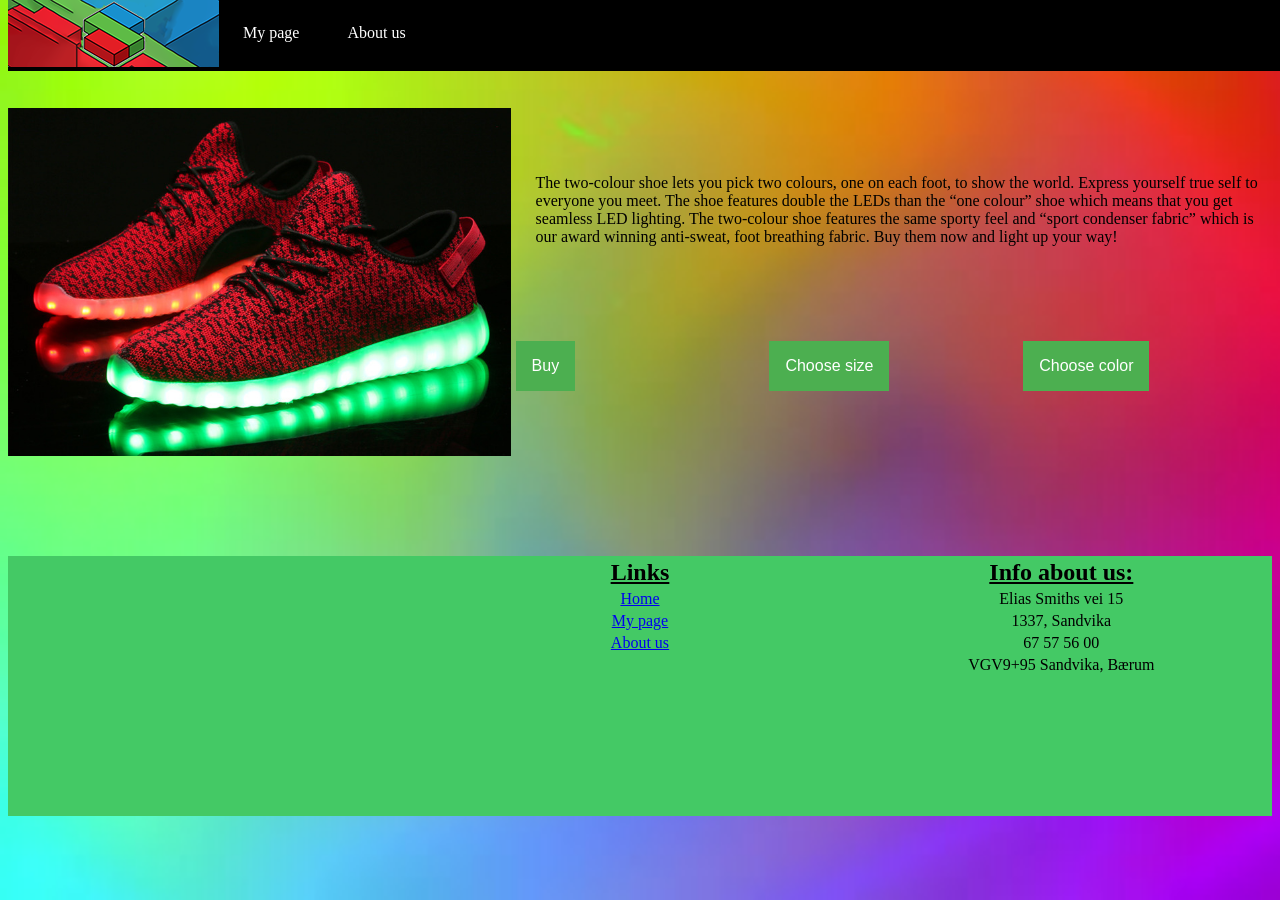
<file: Nettside prosjekt RGB sko/two_color.html>
<html lang="en" dir="ltr">
  <head>
    <meta charset="utf-8">
    <title>Two color</title>
    <link rel="stylesheet" href="allight.css">
  </head>
  <body>
    <header>
      <ul>
        <li> <a href="butikk.html"><img src="Bilder\rgb_logo_stor_nettsideprosjkt.png" alt="Hjemknapp"></a> </li> <!--- Navbar -->
        <li class="ikkebildenavbar"> <a href="dinside.html">My page</a> </li>
        <li class="ikkebildenavbar"> <a href="omoss.html">About us</a> </li>
      </ul>
    </header>
    <main>
      <section class="skobilde">
        <div>
          <img src="Bilder\red and green.jpg" alt="Two color shoe">
        </div>
      </section>
      <section  class="tekst">
        <div>
          <p>The two-colour shoe lets you pick two colours, one on each foot, to show the world. Express yourself true self to everyone you meet. The shoe features double the LEDs than the “one colour” shoe which means that you get seamless LED lighting. The two-colour shoe features the same sporty feel and “sport condenser fabric” which is our award winning anti-sweat, foot breathing fabric. Buy them now and light up your way!</p>
        </div>
      </section>
      <div class="dropdown">
        <button class="dropbtn">Buy</button>
          <div class="dropdown-content">
            <a href="https://xxl.no/">XXL</a>
            <a href="https://www.gsport.no/">G-sport</a>
            <a href="https://www.antonsport.no/">Anton Sport</a>
          </div>
      </div>

      <div class="dropdown">
        <button class="dropbtn">Choose size</button>
          <div class="dropdown-content">
            <input type="radio" name="stor" value=""><label for="">Small</label>
            <input type="radio" name="stor" value=""><label for="">Medium</label>
            <input type="radio" name="stor" value=""><label for="">Large</label>
          </div>
      </div>

      <div class="dropdown">
        <button class="dropbtn">Choose color</button>
          <div class="dropdown-content">
            <input type="radio" name="stor" value=""><label for="">Orange</label>
            <input type="radio" name="stor" value=""><label for="">Blue</label>
            <input type="radio" name="stor" value=""><label for="">Red</label>
            <input type="radio" name="stor" value=""><label for="">Green</label>
            <input type="radio" name="stor" value=""><label for="">Black</label>
            <input type="radio" name="stor" value=""><label for="">Grey</label>
          </div>
      </div>
    </main>
    <footer>
      <section class="logoboks">
        <div class="mapouter"><div class="gmap_canvas"><iframe width="100%" height="250px" id="gmap_canvas" src="https://maps.google.com/maps?q=Sandvika%20skole&t=&z=11&ie=UTF8&iwloc=&output=embed" frameborder="0" scrolling="no" marginheight="0" marginwidth="0"></iframe>
      </section>

      <section>
        <table>
          <thead>
            <tr>
              <th class="text5">Links</th>
            </tr>
          </thead>
          <tbody>
            <tr>
              <td class="text4"> <a href="butikk.html">Home</a> </td>
            </tr>
            <tr>
              <td class="text4"> <a href="dinside.html">My page</a> </td>
            </tr>
            <tr>
              <td class="text4"> <a href="omoss.html">About us</a> </td>
            </tr>
          </tbody>
        </table>
      </section>

      <section>
        <table>
          <thead>
            <tr>
              <th class="text5">Info about us:</th>
            </tr>
          </thead>
          <tbody>
            <tr>
              <td class="text4"><p>Elias Smiths vei 15</p></td>
            </tr>
            <tr>
              <td class="text4"><p>1337, Sandvika</p></td>
            </tr>
            <tr>
              <td class="text4"><p>67 57 56 00</p></td>
            </tr>
            <tr>
              <td class="text4"><p>VGV9+95 Sandvika, Bærum</p></td>
            </tr>
          </tbody>
        </table>
      </section>
    </footer>
  </body>
</html>
</file>
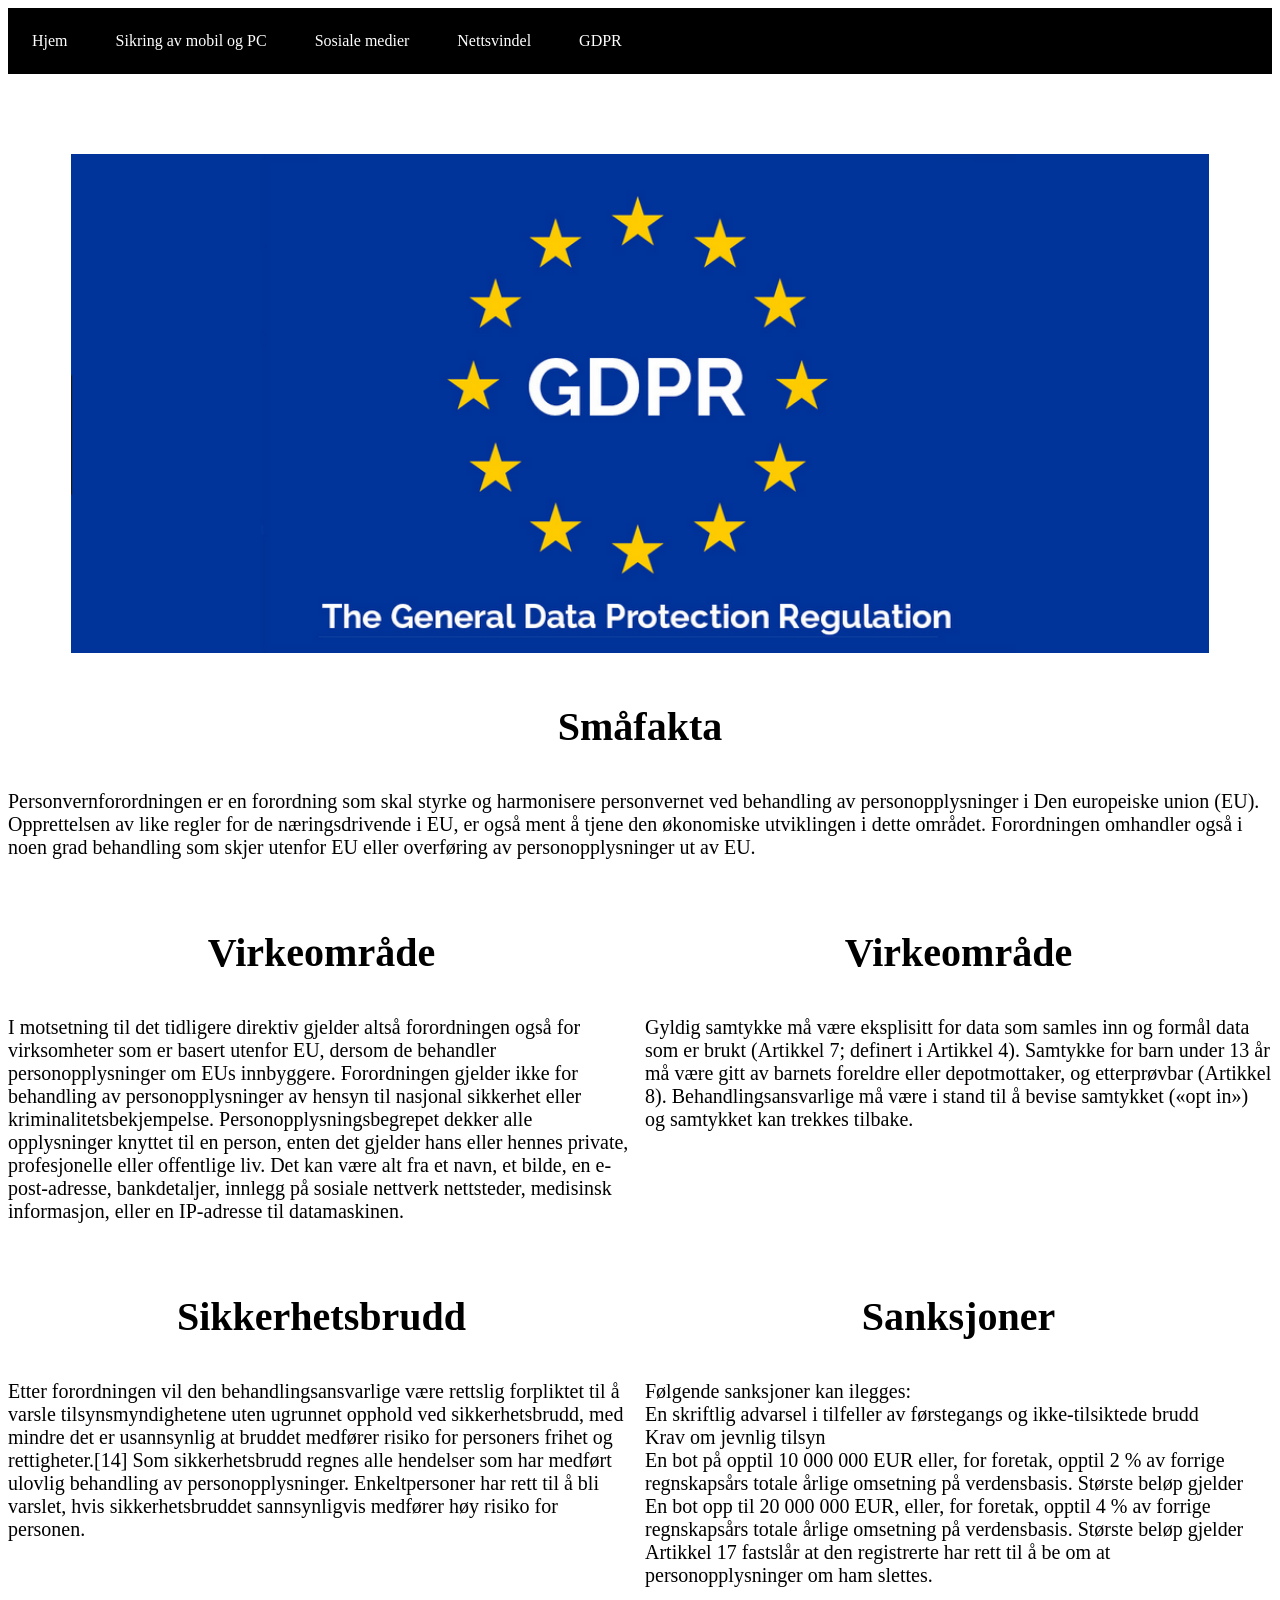
<file: Nettsvindel nettside/GDPR.html>
<!DOCTYPE html>
<html lang="nb" dir="ltr">
  <head>
    <meta charset="utf-8">
    <title>GDPR</title>
    <link rel="stylesheet" href="style.css">
  </head>
  <body>
    <header>
        <ul id="ul">
          <li id="li"> <a class="active" href="index.html">Hjem</a> </li> <!--- Navbar -->
          <li id="li"> <a href="passord.html">Sikring av mobil og PC</a> </li>
          <li id="li"> <a href="sosmedier.html">Sosiale medier</a> </li>
          <li id="li"> <a href="nettsvindel.html">Nettsvindel</a> </li>
          <li id="li"> <a href="GDPR.html">GDPR</a> </li>
        </ul>
    </header>
    <main>

      <section class="bilde">
        <img src="Bilder\gdpr.PNG" alt="GDPR">
      </section>

      <section class="storsak">
        <div class="overskrift">
          <h3>Småfakta</h3>
        </div>
        <div class="tekst">
          <p>Personvernforordningen er en forordning som skal styrke og harmonisere personvernet ved behandling av personopplysninger i Den europeiske union (EU). Opprettelsen av like regler for de næringsdrivende i EU, er også ment å tjene den økonomiske utviklingen i dette området. Forordningen omhandler også i noen grad behandling som skjer utenfor EU eller overføring av personopplysninger ut av EU.</p>
        </div>
      </section>

      <section class="middelssak">
        <div class="overskrift">
          <h3>Virkeområde</h3>
        </div>
        <div class="tekst">
          <p>I motsetning til det tidligere direktiv gjelder altså forordningen også for virksomheter som er basert utenfor EU, dersom de behandler personopplysninger om EUs innbyggere. Forordningen gjelder ikke for behandling av personopplysninger av hensyn til nasjonal sikkerhet eller kriminalitetsbekjempelse. Personopplysningsbegrepet dekker alle opplysninger knyttet til en person, enten det gjelder hans eller hennes private, profesjonelle eller offentlige liv. Det kan være alt fra et navn, et bilde, en e-post-adresse, bankdetaljer, innlegg på sosiale nettverk nettsteder, medisinsk informasjon, eller en IP-adresse til datamaskinen.</p>
        </div>
      </section>

      <section class="middelssak">
        <div class="overskrift">
          <h3>Virkeområde</h3>
        </div>
        <div class="tekst">
          <p>Gyldig samtykke må være eksplisitt for data som samles inn og formål data som er brukt (Artikkel 7; definert i Artikkel 4). Samtykke for barn under 13 år må være gitt av barnets foreldre eller depotmottaker, og etterprøvbar (Artikkel 8). Behandlingsansvarlige må være i stand til å bevise samtykket («opt in») og samtykket kan trekkes tilbake. </p>
        </div>
      </section>

      <section class="middelssak">
        <div class="overskrift">
          <h3>Sikkerhetsbrudd</h3>
        </div>
        <div class="tekst">
          <p>Etter forordningen vil den behandlingsansvarlige være rettslig forpliktet til å varsle tilsynsmyndighetene uten ugrunnet opphold ved sikkerhetsbrudd, med mindre det er usannsynlig at bruddet medfører risiko for personers frihet og rettigheter.[14] Som sikkerhetsbrudd regnes alle hendelser som har medført ulovlig behandling av personopplysninger. Enkeltpersoner har rett til å bli varslet, hvis sikkerhetsbruddet sannsynligvis medfører høy risiko for personen.</p>
        </div>
      </section>

      <section class="middelssak">
        <div class="overskrift">
          <h3>Sanksjoner</h3>
        </div>
        <div class="tekst">
          <p>Følgende sanksjoner kan ilegges:
            <br>
    En skriftlig advarsel i tilfeller av førstegangs og ikke-tilsiktede brudd
    <br>
    Krav om jevnlig tilsyn
    <br>
    En bot på opptil 10 000 000 EUR eller, for foretak, opptil 2 % av forrige regnskapsårs totale årlige omsetning på verdensbasis. Største beløp gjelder
    <br>
    En bot opp til 20 000 000 EUR, eller, for foretak, opptil 4 % av forrige regnskapsårs totale årlige omsetning på verdensbasis. Største beløp gjelder
    <br>
    Artikkel 17 fastslår at den registrerte har rett til å be om at personopplysninger om ham slettes. </p>
        </div>
      </section>



    </main>
  </body>
</html>
</file>
<file: style.css>
ul{
  list-style-type: none;
  padding: 0px;
  margin: 0px;
  overflow: hidden;
}
li{
  float: left;
  text-align: center;
  justify-content: center;
  font-family: 'Open Sans', sans-serif;
}
.ikkebildenavbar a{
  display: block;
  padding: 24px;
  margin: 0px;
  text-align: center;
  color: white;
  background-color: #e52437;
  text-decoration: none;
  transition: 0.5s;
  border: #e52437 solid 2px;
}
.ikkebildenavbar a:hover{
  background-color: white;
  color: #e52437;
  transition: 0.5s;
  border: #e52437 solid 2px;
}
.active{
  background-color: blue;
}
.list{
  display: grid;
  grid-template-columns: 1fr 1fr 1fr 1fr;
}
@media (max-width:900px) {
  .list{
    grid-template-columns: 1fr 1fr;
  }

}
header{
  width: auto;
}
body{
  margin: 0px;
}
.velkommen{
  font-family: 'Open Sans', sans-serif;
  text-align: center;
}
.velkommen>h1{
  font-weight: 700;
  font-size: 40pt;
}
.velkommen>h3{
  font-weight: 500;
  font-size: 20pt;
}
.ommeg>h5{
  font-weight: 400;
  font-size: 30pt;
}
.ommeg{
  font-family: 'Open Sans', sans-serif;
  text-align: center;
  margin-top: px;
  padding-top: 20px;
  padding-bottom: 20px;
  border-top-right-radius: 50px;
  border-top-left-radius: 50px;
  background-color: #e52437;
  margin-left: 25px;
  margin-right: 25px;
  color: white;
}
.ommeg>p{
  margin-right: 50px;
  margin-left: 50px;
  font-size: 15pt;
}
.jegkan{
  display: grid;
  grid-template-columns: 1fr 1fr 1fr;
  justify-content: center;
  text-align: center;
  font-family: 'Open Sans', sans-serif;
  padding-top: 100px;
  padding-bottom: 20px;
  background-color: #e52437;
  margin-left: 25px;
  margin-right: 25px;
  color: black;
  border-bottom-right-radius: 50px;
  border-bottom-left-radius: 50px;
}
@media (max-width:1100px) {
  .jegkan{
    grid-template-columns: 1fr;
  }

}
@media (max-width:1100px) {
  .jegkan>img{
    max-width: 150px;
    min-width: 150px;
  }

}
.del{
  background-color: white;
  margin: 25px;
  border-radius: 50px;
}
.del>img{
  max-width: 300px;
  min-width: 300px;
}
.del>p{
  margin-top: 50px;
  margin-left: 25px;
  margin-right: 25px;
}
.del>h3{
  font-size: 40pt;
  font-weight: 300;
}
.jeglaget{
  display: grid;
  grid-template-columns: 1fr 1fr 1fr 1fr;
  justify-content: center;
  text-align: center;
  font-family: 'Open Sans', sans-serif;
  padding-top: 10px;
  padding-bottom: 20px;
  margin-left: 20px;
  margin-right: 20px;
  color: black;
  border-radius: 50px;
  grid-gap: 25px;
}
.jeghar:hover{
  transform: scale(1.01);
  transition: 0.5s;
  -webkit-box-shadow: 0px 0px 10px 2px rgba(0,0,0,0.75);
  -moz-box-shadow: 0px 0px 10px 2px rgba(0,0,0,0.75);
  box-shadow: 0px 0px 10px 2px rgba(0,0,0,0.75);
}
@media (max-width:1100px) {
  .jeglaget{
    grid-template-columns: 1fr 1fr;
  }

}
.jeghar>a>img{
  width: 100%;
  max-height: 200px;
}
.jeghar{
  max-height: 1fr;
  min-height: 1fr;
  background-color: white;
  padding: 20px;
  border-radius: 50px;
  transition: 0.5s;

}
footer{
  margin-top: 200px;
  font-family: GT Walsheim,Helvetica,sans-serif;
  display: grid;
  grid-template-columns: 1fr 1fr;
  left: 0;
  bottom: 0;
  width: 100%;
  background-color: #e52437;
  color: white;
  text-align: center;
}
.footertekst{
  padding-top: 15px;
  margin-left: 200px;
  margin-right: 20px;
  color: white;
  font-size: 14px;
}
.Kontakt{
  margin-left: 200px;
  margin-right: 20px;
  font-size: 14px;
  font-weight: 300;
  color: white;
}
.mitt>h2{
  font-family: 'Open Sans', sans-serif;
  font-size: 40pt;
  font-weight: 600;
  justify-content: center;
  text-align: center;
  padding-top: 100px;
}
.minenettsider{
  background-color: #f1f1f1;
  border-radius: 50px;
  margin-left: 25px;
  margin-right: 25px;
}
.parallax {
  /* The image used */
  background-image: url("bilder/erikanker.png");

  /* Set a specific height */
  min-height: 500px;
  max-width: 100%;

  /* Create the parallax scrolling effect */
  background-attachment: fixed;
  background-position: center;
  background-repeat: no-repeat;
  background-size: cover;
}
.nyeste{
  justify-content: center;
  text-align: center;
  font-family: 'Open Sans', sans-serif;
  background-color: #f1f1f1;
  border-radius: 50px;
  margin-left: 25px;
  margin-right: 25px;
  margin-top: 100px;
}
.nyeste>img{
  width: 75%;
  border-radius: 50px;
}
.engrid{
  grid-template-columns: 1fr;
  display: grid;
}
</file>
<file: Fysiske_signaler/style.css>
h1{
  font-family: 'Open Sans', sans-serif;
  text-align: center;
}
p{
  font-family: 'Open Sans', sans-serif;
  text-align: center;
}
h2{
  font-family: 'Open Sans', sans-serif;
  text-align: center;
  font-weight: 400;
}
.innledning{
  margin-left: 15%;
  margin-right: 15%;
  margin-top: 10%;
  justify-content: center;
  text-align: center;
}
.innledning>img{
  width: 75%;
}
header{
  margin-top: 10%
}
.hva{
  margin-left: 15%;
  margin-right: 15%;
  margin-top: 10%;
  justify-content: center;
  text-align: center;
}
.hva>img{
  width: 75%;
}
.logisk{
  margin-left: 15%;
  margin-right: 15%;
  margin-top: 10%;
  justify-content: center;
  text-align: center;
}
.logisk>img{
  width: 75%;
}
.lc1lc2{
  margin-left: 15%;
  margin-right: 15%;
  margin-top: 10%;
  justify-content: center;
  text-align: center;
}
.lc1lc2>img{
  width: 75%;
}
.catch{
  margin-left: 15%;
  margin-right: 15%;
  margin-top: 10%;
  justify-content: center;
  text-align: center;
}
.catch>img{
  width: 75%;
}
.uten{
  margin-left: 15%;
  margin-right: 15%;
  margin-top: 10%;
  justify-content: center;
  text-align: center;
}
.uten>img{
  width: 75%;
}
.oppsummer{
  margin-left: 15%;
  margin-right: 15%;
  margin-top: 10%;
  justify-content: center;
  text-align: center;
}
.oppsummer>img{
  width: 75%;
}
footer{
  margin-top: 10%;
}
</file>
<file: Nettsvindel nettside/style.css>
main{
  display: grid;
  grid-template-columns: 1fr 1fr 1fr 1fr;
  grid-gap: 10px;
}

@media (max-width:700px) {
  main{
    display: grid;
    grid-template-columns: 1fr 1fr;
  }
}

.middelssak{
    grid-column: span 2;
    grid-row: span 2;
  }
  @media (max-width:700px) {
    .middelssak{
        grid-column: span 2;
        grid-row: span 2;
      }
  }
.storsak{
    grid-column: span 4;
    grid-row: span 4;
  }
  @media (max-width:700px) {
    .storsak{
        grid-column: span 2;
        grid-row: span 2;
      }
  }
.litensak{
    grid-column: span 1;
    grid-row: span 1;
  }
  @media (max-width:700px) {
    .litensak{
        grid-column: span 0.5;
        grid-row: span 0.5;
      }
  }
h1{
  text-align: center;
  font-size: 90px;
}

.bilde{
  grid-column: span 4;
}
  .bilde>img{
    display:block;
    margin: auto;
    width: 90%
  }
  .overskrift{
    text-align: center;
  }
  p{
    font-size: 20px;
  }

  h3{
    font-size: 40px;
  }

  header{
    top: 0;
    width: 100%;
    margin-bottom: 20px;
    background-color: rgb(237,240,243)
  }
#ul{
    list-style-type: none;
    padding: 0px;
    margin: 0px;
    overflow: hidden;
    background-color: black;
  }
  #li{
    float: left;
    text-align: center;
    justify-content: center;
    background-color: black;
  }
  li a{
    display: block;
    padding: 24px;
    margin: 0px;
    text-align: center;
    color: white;
    background-color: black;
    text-decoration: none;
    transition: 1s;
  }
  li a:hover{
    background-color: darkblue;
    transition: 1s;
  }
main{
  padding-top: 60px;
}
#forside{
  background-color: black;
}
</file>
<file: Nettside prosjekt RGB sko/allight.css>
.hover:hover{
  transform: scale(1.05);
  transition: 1s;
}
.hover{
  transition: 1s;
}
header{
  position: fixed;
  top: 0;
  width: 100%;
  margin-bottom: 20px;
}
ul{
  list-style-type: none;
  padding: 0px;
  margin: 0px;
  overflow: hidden;
  background-color: black;
}
li{
  float: left;
  text-align: center;
  justify-content: center;
  background-color: black;
}
.ikkebildenavbar a{
  display: block;
  padding: 24px;
  margin: 0px;
  text-align: center;
  color: white;
  background-color: black;
  text-decoration: none;
  transition: 1s;
}
.ikkebildenavbar a:hover{
  background-color: darkblue;
  transition: 1s;
}
.active{
  background-color: blue;
}
body{
  background-image: url(Bilder/Fargerik.jpg);
  background-repeat: no-repeat;
  background-size: cover;
}
main{
  padding-top: 100px;
  display: grid;
  grid-template-columns: 1fr 1fr 1fr 1fr 1fr;
  grid-gap: 5px;
}
.skobilde{
  grid-column: span 2;
  grid-row: span 2;
}
main>section>div>img{
  width: 100%;
}
.tekst{
  grid-column: span 3;
  grid-row: span 1;
  padding-top: 50px;
  padding-bottom: 10px;
  padding-left: 20px;
  color: black;
}
.Kjøpnå{
  grid-row: span 1;
  grid-column span 1;
  width: 100%;
  padding-bottom: 100px;
  padding-left: 20px;
}
.bilde2{
  width: 200px;
  height: 100px;
}
.tekst2{
  text-align: center;
  margin: auto;
  color: red;
  padding-top: 4px;
  font-size: 100px;
}
main2{
  grid-template-columns: 1fr 1fr 1fr;
}
.usynig{
  grid-column: span 1;
}
.dropbtn {
    background-color: #4CAF50;
    color: white;
    padding: 16px;
    font-size: 16px;
    border: none;
}

.dropdown {
    position: relative;
    display: inline-block;
}

.dropdown-content {
    display: none;
    position: absolute;
    background-color: #f1f1f1;
    min-width: 160px;
    box-shadow: 0px 8px 16px 0px rgba(0,0,0,0.2);
    z-index: 1;
}

.dropdown-content a{
    color: black;
    padding: 12px 16px;
    text-decoration: none;
    display: block;
}

.dropdown-content input{
    color: black;
    padding: 12px 16px;
    text-decoration: none;
    display: block;
}

.dropdown-content a:hover {background-color: #ddd;}

.dropdown-content input:hover {background-color: #ddd;}

.dropdown:hover .dropdown-content {display: block;}

.dropdown:hover .dropbtn {background-color: #3e8e41;}
.text4{
  font-size: 16px;
  text-align: center;
}
.text5{
  font-size: 24px;
  text-align: center;
  text-decoration: underline;
}
.longboye{
  display: grid;
  grid-template-columns: 1fr;
  grid-column: span 4;
  background-image: url(Bilder/Fargerik.jpg);
  background-position: center;
  background-size: cover;
  background-repeat: no-repeat;
  grid-row: span 1;
}
footer{
  margin-top: 100px;
  display: grid;
  grid-template-columns: 1fr 1fr 1fr;
  background-color: rgb(68, 201, 101);
}
.logoboks{
  margin-top: 10px;
}
footer>section{
  margin-left: auto;
  margin-right: auto;
}
footer>section>.logoboks{
  margin: auto;
  padding-top: 50px;
}
</file>
<file: Nettside prosjekt RGB sko/style.css>
.hover:hover{
  transform: scale(1.05);
  transition: 1s;
}
.hover{
  transition: 1s;
}
header{
  position: fixed;
  top: 0;
  width: 100%;
  margin-bottom: 20px;
  z-index: 2;
}
ul{
  list-style-type: none;
  padding: 0px;
  margin: 0px;
  overflow: hidden;
  background-color: black;
}
li{
  float: left;
  text-align: center;
  justify-content: center;
  background-color: black;
}
.ikkebildenavbar a{
  display: block;
  padding: 24px;
  margin: 0px;
  text-align: center;
  color: white;
  background-color: black;
  text-decoration: none;
  transition: 1s;
}
.ikkebildenavbar a:hover{
  background-color: darkblue;
  transition: 1s;
}
.active{
  background-color: blue;
}
body{
  background-image: url(Bilder/black-background.jpg);
  background-repeat: no-repeat;
  background-size: cover;
}
main{
  padding-top: 100px;
  display: grid;
  grid-template-columns: 1fr 1fr 1fr 1fr;
  grid-gap: 25px;
}
.middelssak{
    grid-column: span 2;
    grid-row: span 2
  }
.storsak{
    grid-column: span 4;
    grid-row: span 3;

  }
.litensak{
    grid-column: span 1;
    grid-row: span 1;

  }
main>section>div>img{
  width: 100%;
}
.tekst{
  background-color: black;
  color: white;
}
.logo{
  height: 100px;
 margin-left: 30px;
}
a{
  text-decoration: none;
}
.logginn{
  color: white;
}
.logginngrid{
 display: grid;
 width: 100%;
 grid-template-columns: 1fr 1fr 1fr;
}
.usynlig{
  grid-column: span 2;
}
.bilde {
    background: url("Bilder/Red and green poster.png") no-repeat;
}
.bilde:hover + #skifteBilde {
    background: url("Bilder/Red and green poster.png") no-repeat;
}
.slideshow{
  grid-column: span 4;
  grid-row:  span 2;
}
.container {
  position: relative;
  width: 100%;
}

.image {
  display: block;
  width: 100%;
  height: auto;
}

.overlay {
  position: absolute;
  bottom: 0;
  left: 0;
  right: 0;
  background-color: #008CBA;
  overflow: hidden;
  width: 100%;
  height: 0;
  transition: .5s ease;
}

.container:hover .overlay {
  height: 100%;
}

.text1 {
  color: white;
  font-size: 14px;
  position: absolute;
  top: 50%;
  left: 50%;
  -webkit-transform: translate(-50%, -50%);
  -ms-transform: translate(-50%, -50%);
  transform: translate(-50%, -50%);
  text-align: center;
}
.mySlides {display: none}
img {vertical-align: middle;}

/* Slideshow container */
.slideshow-container {
  max-width: 1000px;
  position: relative;
  margin: auto;
}

/* Next & previous buttons */
.prev, .next {
  cursor: pointer;
  position: absolute;
  top: 50%;
  width: auto;
  padding: 16px;
  margin-top: -22px;
  color: white;
  font-weight: bold;
  font-size: 18px;
  transition: 0.6s ease;
  border-radius: 0 3px 3px 0;
  user-select: none;
}

/* Position the "next button" to the right */
.next {
  right: 0;
  border-radius: 3px 0 0 3px;
}

/* On hover, add a black background color with a little bit see-through */
.prev:hover, .next:hover {
  background-color: rgba(0,0,0,0.8);
}

/* Caption text */
.text {
  color: #f2f2f2;
  font-size: 0.1px;
  padding: 8px 12px;
  position: absolute;
  bottom: 8px;
  width: 100%;
  text-align: center;
}

/* Number text (1/3 etc) */
.numbertext {
  color: #f2f2f2;
  font-size: 12px;
  padding: 8px 12px;
  position: absolute;
  top: 0;
}

/* The dots/bullets/indicators */
.dot {
  cursor: pointer;
  height: 15px;
  width: 15px;
  margin: 0 2px;
  background-color: #bbb;
  border-radius: 50%;
  display: inline-block;
  transition: background-color 0.6s ease;
}

.active, .dot:hover {
  background-color: #717171;
}

/* Fading animation */
.fade {
  -webkit-animation-name: fade;
  -webkit-animation-duration: 1.5s;
  animation-name: fade;
  animation-duration: 1.5s;
}

@-webkit-keyframes fade {
  from {opacity: .4}
  to {opacity: 1}
}

@keyframes fade {
  from {opacity: .4}
  to {opacity: 1}
}

/* On smaller screens, decrease text size */
@media only screen and (max-width: 300px) {
  .prev, .next,.text {font-size: 30px}
}
cookie {
   position: fixed;
   left: 0;
   bottom: 0;
   width: 100%;
   background-color: red;
   color: white;
   text-align: center;
}
.text3{
  font-size: 32px;
  text-align: center;
  text-decoration: underline;
}
.text4{
  font-size: 16px;
  text-align: center;
}
.text5{
  font-size: 24px;
  text-align: center;
  text-decoration: underline;
}
.longboye{
  display: grid;
  grid-template-columns: 1fr;
  grid-column: span 4;
  background-image: url(Bilder/Fargerik.jpg);
  background-position: center;
  background-size: cover;
  background-repeat: no-repeat;
  grid-row: span 1;
}
footer{
  margin-top: 5px;
  display: grid;
  grid-template-columns: 1fr 1fr 1fr;
  background-color: rgb(68, 201, 101);
}
footer>section{
  margin-left: auto;
  margin-right: auto;
}
footer>section>.logoboks{
  margin: auto;
  padding-top: 50px;
}
.logoboks{
  margin-top: 10px;
}
.Stortbilde{
  display: block;
  grid-column: span 3;
}
.usynlig2{
  grid-column: span 1;
}
.usynlig3{
  grid-row: span 1;
}
.Buy{
  font-size: 24px;
  text-decoration: none;
}
.btn{
    border: none;
    display: inline-block;
    padding: 8px 16px;
    vertical-align: middle;
    overflow: hidden;
    text-decoration: none;
    color: inherit;
    background-color: inherit;
    text-align: center;
    cursor: pointer;
    white-space: nowrap;
    color: #FFFFFF;
    background-color: #4CAF50;
  }
.button-margin-bottom {
    margin-bottom: 16px;
}
</file>
<file: Nettside prosjekt RGB sko/style4.css>
.hover:hover{
  transform: scale(1.05);
  transition: 1s;
}
.hover{
  transition: 1s;
}
header{
  position: fixed;
  top: 0;
  width: 100%;
  margin-bottom: 20px;
}
ul{
  list-style-type: none;
  padding: 0px;
  margin: 0px;
  overflow: hidden;
  background-color: black;
}
li{
  float: left;
  text-align: center;
  justify-content: center;
  background-color: black;
}
.ikkebildenavbar a{
  display: block;
  padding: 24px;
  margin: 0px;
  text-align: center;
  color: white;
  background-color: black;
  text-decoration: none;
  transition: 1s;
}
.ikkebildenavbar a:hover{
  background-color: darkblue;
  transition: 1s;
}
.active{
  background-color: blue;
}
body{
  background-image: url(Bilder/black-background.jpg);
  background-repeat: no-repeat;
  background-size: cover;
}
main{
  padding-top: 100px;
  display: grid;
  grid-template-columns: 1fr 1fr 1fr;
  grid-gap: 5px;
}
.middelssak{
    grid-column: span 2;
    grid-row: span 2
  }
.storsak{
    grid-column: span 4;
    grid-row: span 3;

  }
.litensak{
    grid-column: span 1;
    grid-row: span 1;

  }
main>section>div>img{
  width: 100%;
}
.tekst{
  background-color: black;
  color: white;
}
.logo{
  height: 100px;
 margin-left: 30px;
}
a{
  text-decoration: none;
}

}
.logginngrid{
 display: grid;
 width: 100%;
 grid-template-columns: 1fr 1fr 1fr;
}
.usynlig{
  grid-column: span 2;
  grid-column: minmax(1fr, 1fr);
}
.text4{
  font-size: 16px;
  text-align: center;
}
.text5{
  font-size: 24px;
  text-align: center;
  text-decoration: underline;
}
.longboye{
  display: grid;
  grid-template-columns: 1fr;
  grid-column: span 4;
  background-image: url(Bilder/Fargerik.jpg);
  background-position: center;
  background-size: cover;
  background-repeat: no-repeat;
  grid-row: span 1;
}
footer{
  margin-top: 5px;
  display: grid;
  grid-template-columns: 1fr 1fr 1fr;
  background-color: rgb(68, 201, 101);
  position: absolute;
  bottom: 10px;
  width: 99%;
}
.logoboks{
  margin-top: 10px;
}
footer>section{
  margin-left: auto;
  margin-right: auto;
}
footer>section>.logoboks{
  margin: auto;
  padding-top: 50px;
}
</file>
<file: Nettside prosjekt RGB sko/butikkside.css>
.hover:hover{
  transform: scale(1.05);
  transition: 1s;
}
.hover{
  transition: 1s;
}
header{
  position: fixed;
  top: 0;
  width: 100%;
  margin-bottom: 20px;
}
ul{
  list-style-type: none;
  padding: 0px;
  margin: 0px;
  overflow: hidden;
  background-color: black;
}
li{
  float: left;
  text-align: center;
  justify-content: center;
  background-color: black;
}
.ikkebildenavbar a{
  display: block;
  padding: 24px;
  margin: 0px;
  text-align: center;
  color: white;
  background-color: black;
  text-decoration: none;
  transition: 1s;
}
.ikkebildenavbar a:hover{
  background-color: darkblue;
  transition: 1s;
}
.active{
  background-color: blue;
}
body{
  background-image: url(Bilder/black-background.jpg);
  background-repeat: no-repeat;
  background-size: cover;
}
main{
  padding-top: 100px;
  display: grid;
  grid-template-columns: 1fr 1fr 1fr 1fr 1fr;
  grid-gap: 5px;
}
.skobilde{
  grid-column: span 2;
  grid-row: span 2;
}
main>section>div>img{
  width: 100%;
}
.tekst{
  grid-column: span 3;
  grid-row: span 1;
  padding-top: 5px;
  padding-bottom: 10px;
  padding-left: 20px;
  color: red;
}
.Kjøpnå{
  grid-row: span 1;
  grid-column span 1;
  width: 100%;
  padding-bottom: 100px;
  padding-left: 20px;
}
.bilde2{
  width: 200px;
  height: 100px;
}
.tekst2{
  text-align: center;
  margin: auto;
  color: red;
  padding-top: 4px;
  font-size: 50px;
}
main2{
  grid-template-columns: 1fr 1fr 1fr;
}
.usynig{
  grid-column: span 1;
}
.dropbtn {
    background-color: #4CAF50;
    color: white;
    padding: 16px;
    font-size: 16px;
    border: none;
}

.dropdown {
    position: relative;
    display: inline-block;
}

.dropdown-content {
    display: none;
    position: absolute;
    background-color: #f1f1f1;
    min-width: 160px;
    box-shadow: 0px 8px 16px 0px rgba(0,0,0,0.2);
    z-index: 1;
}

.dropdown-content a{
    color: black;
    padding: 12px 16px;
    text-decoration: none;
    display: block;
}

.dropdown-content input{
    color: black;
    padding: 12px 16px;
    text-decoration: none;
    display: block;
}

.dropdown-content a:hover {background-color: #ddd;}

.dropdown-content input:hover {background-color: #ddd;}

.dropdown:hover .dropdown-content {display: block;}

.dropdown:hover .dropbtn {background-color: #3e8e41;}
.text4{
  font-size: 16px;
  text-align: center;
}
.text5{
  font-size: 24px;
  text-align: center;
  text-decoration: underline;
}
.longboye{
  display: grid;
  grid-template-columns: 1fr;
  grid-column: span 4;
  background-image: url(Bilder/Fargerik.jpg);
  background-position: center;
  background-size: cover;
  background-repeat: no-repeat;
  grid-row: span 1;
}
footer{
  margin-top: 100px;
  display: grid;
  grid-template-columns: 1fr 1fr 1fr;
  background-color: rgb(68, 201, 101);
}
.logoboks{
  margin-top: 10px;
}
footer>section{
  margin-left: auto;
  margin-right: auto;
}
footer>section>.logoboks{
  margin: auto;
  padding-top: 50px;
}
</file>
